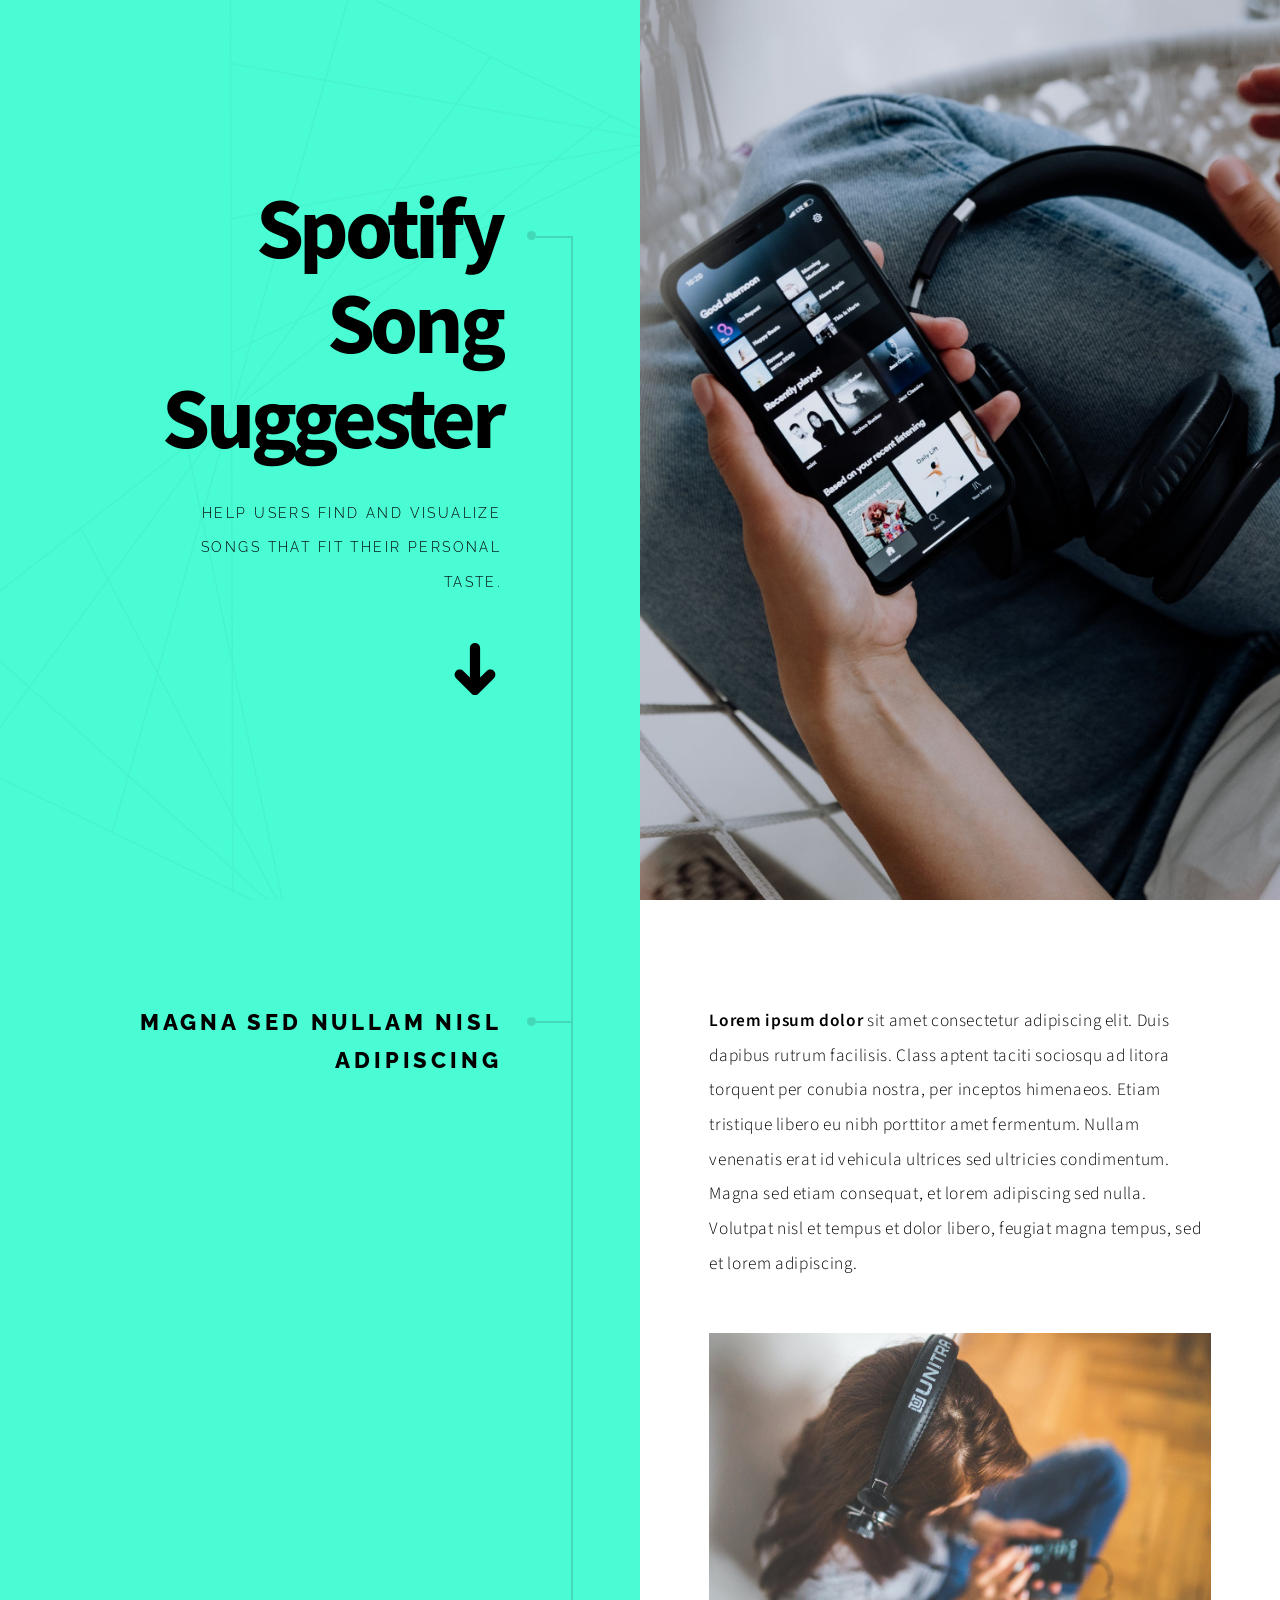
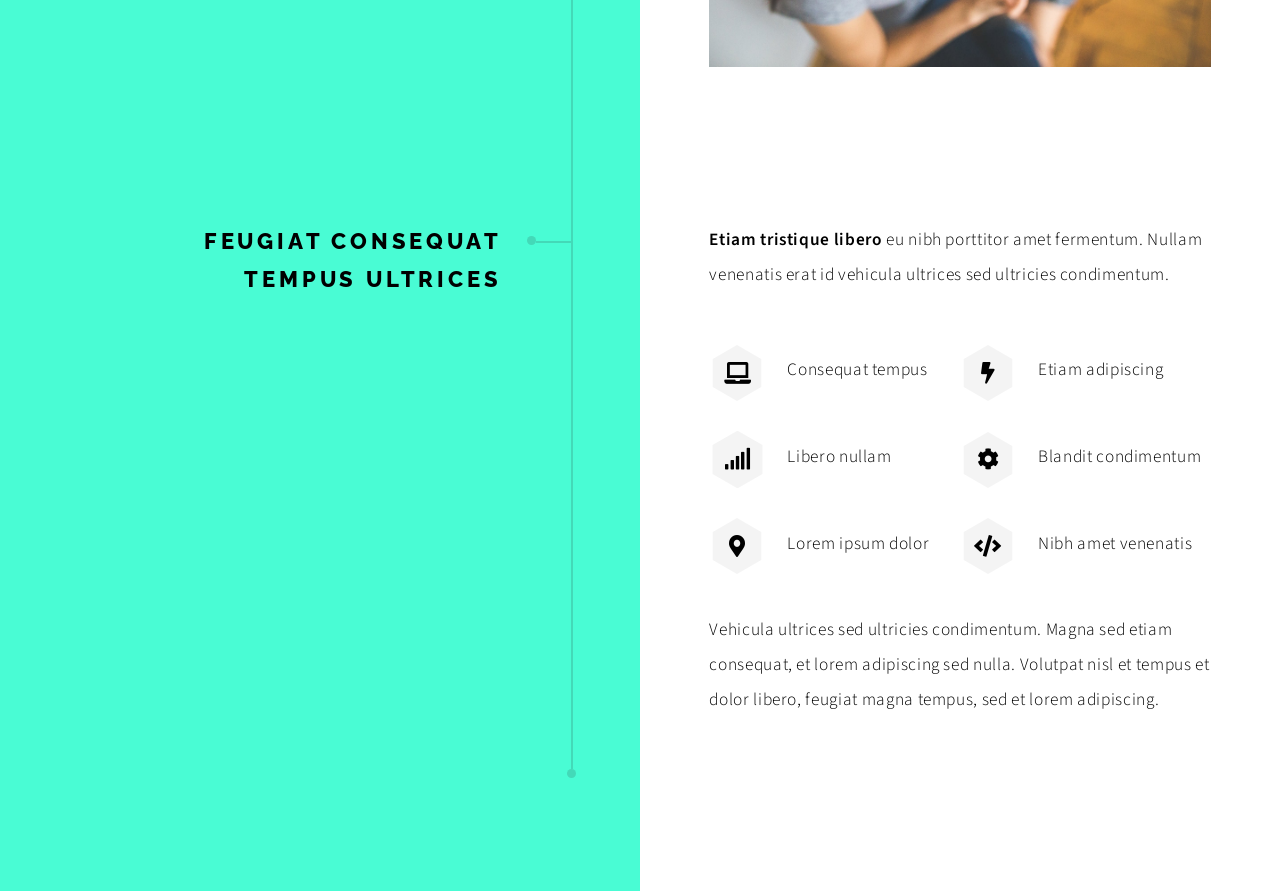
<file: Spotify/index.html>
<!DOCTYPE HTML>
<html>
	<head>
		<title>Paradigm Shift by HTML5 UP</title>
		<meta charset="utf-8" />
		<meta name="viewport" content="width=device-width, initial-scale=1, user-scalable=no" />
		<meta name="description" content="" />
		<meta name="keywords" content="" />
		<link rel="stylesheet" href="assets/css/main.css" />
	</head>
	<body class="is-preload">

		<!-- Wrapper -->
			<div id="wrapper">

				<!-- Intro -->
					<section class="intro">
						<header>
							<h1>Spotify Song Suggester</h1>
							<p>Help users find and visualize songs that fit their personal taste.</p>
							<ul class="actions">
								<li><a href="#first" class="arrow scrolly"><span class="label">Next</span></a></li>
							</ul>
						</header>
						<div class="content">
							<span class="image fill" data-position="center"><img src="images/pic01.jpg" alt="" /></span>
						</div>
					</section>

				<!-- Section -->
					<section id="first">
						<header>
							<h2>Magna sed nullam nisl adipiscing</h2>
						</header>
						<div class="content">
							<p><strong>Lorem ipsum dolor</strong> sit amet consectetur adipiscing elit. Duis dapibus rutrum facilisis. Class aptent taciti sociosqu ad litora torquent per conubia nostra, per inceptos himenaeos. Etiam tristique libero eu nibh porttitor amet fermentum. Nullam venenatis erat id vehicula ultrices sed ultricies condimentum. Magna sed etiam consequat, et lorem adipiscing sed nulla. Volutpat nisl et tempus et dolor libero, feugiat magna tempus, sed et lorem adipiscing.</p>
							<span class="image main"><img src="images/pic02.jpg" alt="" /></span>
						</div>
					</section>

				<!-- Section -->
					<section>
						<header>
							<h2>Feugiat consequat tempus ultrices</h2>
						</header>
						<div class="content">
							<p><strong>Etiam tristique libero</strong> eu nibh porttitor amet fermentum. Nullam venenatis erat id vehicula ultrices sed ultricies condimentum.</p>
							<ul class="feature-icons">
								<li class="icon solid fa-laptop">Consequat tempus</li>
								<li class="icon solid fa-bolt">Etiam adipiscing</li>
								<li class="icon solid fa-signal">Libero nullam</li>
								<li class="icon solid fa-cog">Blandit condimentum</li>
								<li class="icon solid fa-map-marker-alt">Lorem ipsum dolor</li>
								<li class="icon solid fa-code">Nibh amet venenatis</li>
							</ul>
							<p>Vehicula ultrices sed ultricies condimentum. Magna sed etiam consequat, et lorem adipiscing sed nulla. Volutpat nisl et tempus et dolor libero, feugiat magna tempus, sed et lorem adipiscing.</p>
						</div>
					</section>


			</div>

		<!-- Scripts -->
			<script src="assets/js/jquery.min.js"></script>
			<script src="assets/js/jquery.scrolly.min.js"></script>
			<script src="assets/js/browser.min.js"></script>
			<script src="assets/js/breakpoints.min.js"></script>
			<script src="assets/js/util.js"></script>
			<script src="assets/js/main.js"></script>

	</body>
</html>
</file>
<file: Spotify/assets/css/main.css>
@import url(fontawesome-all.min.css);
@import url("https://fonts.googleapis.com/css?family=Source+Sans+Pro:300,600,700,300i,600i,700i|Raleway:600,800");

/*
	Paradigm Shift by HTML5 UP
	html5up.net | @ajlkn
	Free for personal and commercial use under the CCA 3.0 license (html5up.net/license)
*/

html, body, div, span, applet, object,
iframe, h1, h2, h3, h4, h5, h6, p, blockquote,
pre, a, abbr, acronym, address, big, cite,
code, del, dfn, em, img, ins, kbd, q, s, samp,
small, strike, strong, sub, sup, tt, var, b,
u, i, center, dl, dt, dd, ol, ul, li, fieldset,
form, label, legend, table, caption, tbody,
tfoot, thead, tr, th, td, article, aside,
canvas, details, embed, figure, figcaption,
footer, header, hgroup, menu, nav, output, ruby,
section, summary, time, mark, audio, video {
	margin: 0;
	padding: 0;
	border: 0;
	font-size: 100%;
	font: inherit;
	vertical-align: baseline;}

article, aside, details, figcaption, figure,
footer, header, hgroup, menu, nav, section {
	display: block;}

body {
	line-height: 1;
}

ol, ul {
	list-style: none;
}

blockquote, q {
	quotes: none;
}

	blockquote:before, blockquote:after, q:before, q:after {
		content: '';
		content: none;
	}

table {
	border-collapse: collapse;
	border-spacing: 0;
}

body {
	-webkit-text-size-adjust: none;
}

mark {
	background-color: transparent;
	color: inherit;
}

input::-moz-focus-inner {
	border: 0;
	padding: 0;
}

input, select, textarea {
	-moz-appearance: none;
	-webkit-appearance: none;
	-ms-appearance: none;
	appearance: none;
}

/* Basic */

	@-ms-viewport {
		width: device-width;
	}

	body {
		-ms-overflow-style: scrollbar;
	}

	@media screen and (max-width: 480px) {

		html, body {
			min-width: 320px;
		}

	}

	html {
		box-sizing: border-box;
	}

	*, *:before, *:after {
		box-sizing: inherit;
	}

	html {
		overflow-x: hidden;
	}

	body {
		background: #ffffff;
		overflow-x: hidden;
	}

		body.is-preload *, body.is-preload *:before, body.is-preload *:after {
			-moz-animation: none !important;
			-webkit-animation: none !important;
			-ms-animation: none !important;
			animation: none !important;
			-moz-transition: none !important;
			-webkit-transition: none !important;
			-ms-transition: none !important;
			transition: none !important;
		}

/* Typography */

	html {
		font-size: 18pt;
	}

		@media screen and (max-width: 1920px) {

			html {
				font-size: 13pt;
			}

		}

		@media screen and (max-width: 1152px) {

			html {
				font-size: 14pt;
			}

		}

		@media screen and (max-width: 736px) {

			html {
				font-size: 12pt;
			}

		}

		@media screen and (max-width: 480px) {

			html {
				font-size: 11pt;
			}

		}

	body {
		background-color: #ffffff;
		color: #000000;
	}

	body, input, select, textarea {
		color: #000000;
		font-family: "Source Sans Pro", Helvetica, sans-serif;
		font-size: 1rem;
		font-weight: 300;
		letter-spacing: 0.0375em;
		line-height: 2;
	}

	a {
		-moz-transition: border-bottom-color 0.25s ease-in-out;
		-webkit-transition: border-bottom-color 0.25s ease-in-out;
		-ms-transition: border-bottom-color 0.25s ease-in-out;
		transition: border-bottom-color 0.25s ease-in-out;
		text-decoration: none;
		color: #000000;
		border-bottom: dotted 1px;
	}

		a:hover {
			text-decoration: none;
			border-bottom-color: transparent;
		}

	strong, b {
		font-weight: 600;
		color: #000000;
	}

	em, i {
		font-style: italic;
	}

	p {
		margin: 0 0 2rem 0;
	}

	h1, h2, h3, h4, h5, h6 {
		color: #000000;
		font-family: "Raleway", Helvetica, sans-serif;
		font-weight: 600;
		letter-spacing: 0.175em;
		line-height: 1.75;
		margin: 0 0 1.5rem 0;
		text-transform: uppercase;
	}

		h1 a, h2 a, h3 a, h4 a, h5 a, h6 a {
			color: inherit;
			text-decoration: none;
		}

	h1 {
		font-family: "Source Sans Pro", Helvetica, sans-serif;
		font-size: 5rem;
		font-weight: 700;
		letter-spacing: -0.05em;
		line-height: 1.1;
		margin: 0 0 1.5rem 0;
		text-transform: none;
	}

	h2 {
		font-size: 1.25rem;
		font-weight: 800;
		margin: 0 0 2rem 0;
	}

	h3 {
		font-size: 0.875rem;
	}

	h4 {
		font-size: 0.875rem;
	}

	h5 {
		font-size: 0.75rem;
	}

	h6 {
		font-size: 0.625rem;
	}

	@media screen and (max-width: 736px) {

		h1 {
			font-size: 4.5rem;
			line-height: 1.1;
		}

		h2 {
			font-size: 1.25rem;
			line-height: 1.7;
		}

		h3 {
			font-size: 0.9rem;
		}

		h4 {
			font-size: 0.75rem;
		}

		h5 {
			font-size: 0.675rem;
		}

	}

	@media screen and (max-width: 360px) {

		h1 {
			font-size: 3.75rem;
		}

		h2 {
			font-size: 1.125rem;
		}

		h3 {
			font-size: 0.8rem;
		}

		h4 {
			font-size: 0.675rem;
		}

		h5 {
			font-size: 0.675rem;
		}

	}

	sub {
		font-size: 0.8rem;
		position: relative;
		top: 0.5rem;
	}

	sup {
		font-size: 0.8rem;
		position: relative;
		top: -0.5rem;
	}

	blockquote {
		border-left: solid 0.5rem rgba(144, 144, 144, 0.25);
		font-style: italic;
		margin: 0 0 2rem 0;
		padding: 1rem 0 1rem 2rem;
	}

	code {
		background: rgba(144, 144, 144, 0.1);
		border-radius: 0.325rem;
		font-family: "Courier New", monospace;
		font-size: 0.9rem;
		margin: 0 0.25rem;
		padding: 0.25rem 0.65rem;
	}

	pre {
		-webkit-overflow-scrolling: touch;
		font-family: "Courier New", monospace;
		font-size: 0.9rem;
		margin: 0 0 2rem 0;
		width: 100%;
	}

		pre code {
			display: block;
			line-height: 1.75;
			padding: 1rem 1.5rem;
			overflow-x: auto;
		}

	hr {
		border: 0;
		border-bottom: solid 2px rgba(144, 144, 144, 0.25);
		margin: 3rem 0;
	}

		hr.major {
			margin: 5rem 0;
		}

		@media screen and (max-width: 736px) {

			hr.major {
				margin: 3rem 0;
			}

		}

/* Row */

	.row {
		display: flex;
		flex-wrap: wrap;
		box-sizing: border-box;
		align-items: stretch;
	}

		.row > * {
			box-sizing: border-box;
		}

		.row.gtr-uniform > * > :last-child {
			margin-bottom: 0;
		}

		.row.aln-left {
			justify-content: flex-start;
		}

		.row.aln-center {
			justify-content: center;
		}

		.row.aln-right {
			justify-content: flex-end;
		}

		.row.aln-top {
			align-items: flex-start;
		}

		.row.aln-middle {
			align-items: center;
		}

		.row.aln-bottom {
			align-items: flex-end;
		}

		.row > .imp {
			order: -1;
		}

		.row > .col-1 {
			width: 8.33333%;
		}

		.row > .off-1 {
			margin-left: 8.33333%;
		}

		.row > .col-2 {
			width: 16.66667%;
		}

		.row > .off-2 {
			margin-left: 16.66667%;
		}

		.row > .col-3 {
			width: 25%;
		}

		.row > .off-3 {
			margin-left: 25%;
		}

		.row > .col-4 {
			width: 33.33333%;
		}

		.row > .off-4 {
			margin-left: 33.33333%;
		}

		.row > .col-5 {
			width: 41.66667%;
		}

		.row > .off-5 {
			margin-left: 41.66667%;
		}

		.row > .col-6 {
			width: 50%;
		}

		.row > .off-6 {
			margin-left: 50%;
		}

		.row > .col-7 {
			width: 58.33333%;
		}

		.row > .off-7 {
			margin-left: 58.33333%;
		}

		.row > .col-8 {
			width: 66.66667%;
		}

		.row > .off-8 {
			margin-left: 66.66667%;
		}

		.row > .col-9 {
			width: 75%;
		}

		.row > .off-9 {
			margin-left: 75%;
		}

		.row > .col-10 {
			width: 83.33333%;
		}

		.row > .off-10 {
			margin-left: 83.33333%;
		}

		.row > .col-11 {
			width: 91.66667%;
		}

		.row > .off-11 {
			margin-left: 91.66667%;
		}

		.row > .col-12 {
			width: 100%;
		}

		.row > .off-12 {
			margin-left: 100%;
		}

		.row.gtr-0 {
			margin-top: 0;
			margin-left: 0rem;
		}

			.row.gtr-0 > * {
				padding: 0 0 0 0rem;
			}

			.row.gtr-0.gtr-uniform {
				margin-top: 0rem;
			}

				.row.gtr-0.gtr-uniform > * {
					padding-top: 0rem;
				}

		.row.gtr-25 {
			margin-top: 0;
			margin-left: -0.5rem;
		}

			.row.gtr-25 > * {
				padding: 0 0 0 0.5rem;
			}

			.row.gtr-25.gtr-uniform {
				margin-top: -0.5rem;
			}

				.row.gtr-25.gtr-uniform > * {
					padding-top: 0.5rem;
				}

		.row.gtr-50 {
			margin-top: 0;
			margin-left: -1rem;
		}

			.row.gtr-50 > * {
				padding: 0 0 0 1rem;
			}

			.row.gtr-50.gtr-uniform {
				margin-top: -1rem;
			}

				.row.gtr-50.gtr-uniform > * {
					padding-top: 1rem;
				}

		.row {
			margin-top: 0;
			margin-left: -2rem;
		}

			.row > * {
				padding: 0 0 0 2rem;
			}

			.row.gtr-uniform {
				margin-top: -2rem;
			}

				.row.gtr-uniform > * {
					padding-top: 2rem;
				}

		.row.gtr-150 {
			margin-top: 0;
			margin-left: -3rem;
		}

			.row.gtr-150 > * {
				padding: 0 0 0 3rem;
			}

			.row.gtr-150.gtr-uniform {
				margin-top: -3rem;
			}

				.row.gtr-150.gtr-uniform > * {
					padding-top: 3rem;
				}

		.row.gtr-200 {
			margin-top: 0;
			margin-left: -4rem;
		}

			.row.gtr-200 > * {
				padding: 0 0 0 4rem;
			}

			.row.gtr-200.gtr-uniform {
				margin-top: -4rem;
			}

				.row.gtr-200.gtr-uniform > * {
					padding-top: 4rem;
				}

		@media screen and (max-width: 1920px) {

			.row {
				display: flex;
				flex-wrap: wrap;
				box-sizing: border-box;
				align-items: stretch;
			}

				.row > * {
					box-sizing: border-box;
				}

				.row.gtr-uniform > * > :last-child {
					margin-bottom: 0;
				}

				.row.aln-left {
					justify-content: flex-start;
				}

				.row.aln-center {
					justify-content: center;
				}

				.row.aln-right {
					justify-content: flex-end;
				}

				.row.aln-top {
					align-items: flex-start;
				}

				.row.aln-middle {
					align-items: center;
				}

				.row.aln-bottom {
					align-items: flex-end;
				}

				.row > .imp-xlarge {
					order: -1;
				}

				.row > .col-1-xlarge {
					width: 8.33333%;
				}

				.row > .off-1-xlarge {
					margin-left: 8.33333%;
				}

				.row > .col-2-xlarge {
					width: 16.66667%;
				}

				.row > .off-2-xlarge {
					margin-left: 16.66667%;
				}

				.row > .col-3-xlarge {
					width: 25%;
				}

				.row > .off-3-xlarge {
					margin-left: 25%;
				}

				.row > .col-4-xlarge {
					width: 33.33333%;
				}

				.row > .off-4-xlarge {
					margin-left: 33.33333%;
				}

				.row > .col-5-xlarge {
					width: 41.66667%;
				}

				.row > .off-5-xlarge {
					margin-left: 41.66667%;
				}

				.row > .col-6-xlarge {
					width: 50%;
				}

				.row > .off-6-xlarge {
					margin-left: 50%;
				}

				.row > .col-7-xlarge {
					width: 58.33333%;
				}

				.row > .off-7-xlarge {
					margin-left: 58.33333%;
				}

				.row > .col-8-xlarge {
					width: 66.66667%;
				}

				.row > .off-8-xlarge {
					margin-left: 66.66667%;
				}

				.row > .col-9-xlarge {
					width: 75%;
				}

				.row > .off-9-xlarge {
					margin-left: 75%;
				}

				.row > .col-10-xlarge {
					width: 83.33333%;
				}

				.row > .off-10-xlarge {
					margin-left: 83.33333%;
				}

				.row > .col-11-xlarge {
					width: 91.66667%;
				}

				.row > .off-11-xlarge {
					margin-left: 91.66667%;
				}

				.row > .col-12-xlarge {
					width: 100%;
				}

				.row > .off-12-xlarge {
					margin-left: 100%;
				}

				.row.gtr-0 {
					margin-top: 0;
					margin-left: 0rem;
				}

					.row.gtr-0 > * {
						padding: 0 0 0 0rem;
					}

					.row.gtr-0.gtr-uniform {
						margin-top: 0rem;
					}

						.row.gtr-0.gtr-uniform > * {
							padding-top: 0rem;
						}

				.row.gtr-25 {
					margin-top: 0;
					margin-left: -0.5rem;
				}

					.row.gtr-25 > * {
						padding: 0 0 0 0.5rem;
					}

					.row.gtr-25.gtr-uniform {
						margin-top: -0.5rem;
					}

						.row.gtr-25.gtr-uniform > * {
							padding-top: 0.5rem;
						}

				.row.gtr-50 {
					margin-top: 0;
					margin-left: -1rem;
				}

					.row.gtr-50 > * {
						padding: 0 0 0 1rem;
					}

					.row.gtr-50.gtr-uniform {
						margin-top: -1rem;
					}

						.row.gtr-50.gtr-uniform > * {
							padding-top: 1rem;
						}

				.row {
					margin-top: 0;
					margin-left: -2rem;
				}

					.row > * {
						padding: 0 0 0 2rem;
					}

					.row.gtr-uniform {
						margin-top: -2rem;
					}

						.row.gtr-uniform > * {
							padding-top: 2rem;
						}

				.row.gtr-150 {
					margin-top: 0;
					margin-left: -3rem;
				}

					.row.gtr-150 > * {
						padding: 0 0 0 3rem;
					}

					.row.gtr-150.gtr-uniform {
						margin-top: -3rem;
					}

						.row.gtr-150.gtr-uniform > * {
							padding-top: 3rem;
						}

				.row.gtr-200 {
					margin-top: 0;
					margin-left: -4rem;
				}

					.row.gtr-200 > * {
						padding: 0 0 0 4rem;
					}

					.row.gtr-200.gtr-uniform {
						margin-top: -4rem;
					}

						.row.gtr-200.gtr-uniform > * {
							padding-top: 4rem;
						}

		}

		@media screen and (max-width: 1280px) {

			.row {
				display: flex;
				flex-wrap: wrap;
				box-sizing: border-box;
				align-items: stretch;
			}

				.row > * {
					box-sizing: border-box;
				}

				.row.gtr-uniform > * > :last-child {
					margin-bottom: 0;
				}

				.row.aln-left {
					justify-content: flex-start;
				}

				.row.aln-center {
					justify-content: center;
				}

				.row.aln-right {
					justify-content: flex-end;
				}

				.row.aln-top {
					align-items: flex-start;
				}

				.row.aln-middle {
					align-items: center;
				}

				.row.aln-bottom {
					align-items: flex-end;
				}

				.row > .imp-large {
					order: -1;
				}

				.row > .col-1-large {
					width: 8.33333%;
				}

				.row > .off-1-large {
					margin-left: 8.33333%;
				}

				.row > .col-2-large {
					width: 16.66667%;
				}

				.row > .off-2-large {
					margin-left: 16.66667%;
				}

				.row > .col-3-large {
					width: 25%;
				}

				.row > .off-3-large {
					margin-left: 25%;
				}

				.row > .col-4-large {
					width: 33.33333%;
				}

				.row > .off-4-large {
					margin-left: 33.33333%;
				}

				.row > .col-5-large {
					width: 41.66667%;
				}

				.row > .off-5-large {
					margin-left: 41.66667%;
				}

				.row > .col-6-large {
					width: 50%;
				}

				.row > .off-6-large {
					margin-left: 50%;
				}

				.row > .col-7-large {
					width: 58.33333%;
				}

				.row > .off-7-large {
					margin-left: 58.33333%;
				}

				.row > .col-8-large {
					width: 66.66667%;
				}

				.row > .off-8-large {
					margin-left: 66.66667%;
				}

				.row > .col-9-large {
					width: 75%;
				}

				.row > .off-9-large {
					margin-left: 75%;
				}

				.row > .col-10-large {
					width: 83.33333%;
				}

				.row > .off-10-large {
					margin-left: 83.33333%;
				}

				.row > .col-11-large {
					width: 91.66667%;
				}

				.row > .off-11-large {
					margin-left: 91.66667%;
				}

				.row > .col-12-large {
					width: 100%;
				}

				.row > .off-12-large {
					margin-left: 100%;
				}

				.row.gtr-0 {
					margin-top: 0;
					margin-left: 0rem;
				}

					.row.gtr-0 > * {
						padding: 0 0 0 0rem;
					}

					.row.gtr-0.gtr-uniform {
						margin-top: 0rem;
					}

						.row.gtr-0.gtr-uniform > * {
							padding-top: 0rem;
						}

				.row.gtr-25 {
					margin-top: 0;
					margin-left: -0.375rem;
				}

					.row.gtr-25 > * {
						padding: 0 0 0 0.375rem;
					}

					.row.gtr-25.gtr-uniform {
						margin-top: -0.375rem;
					}

						.row.gtr-25.gtr-uniform > * {
							padding-top: 0.375rem;
						}

				.row.gtr-50 {
					margin-top: 0;
					margin-left: -0.75rem;
				}

					.row.gtr-50 > * {
						padding: 0 0 0 0.75rem;
					}

					.row.gtr-50.gtr-uniform {
						margin-top: -0.75rem;
					}

						.row.gtr-50.gtr-uniform > * {
							padding-top: 0.75rem;
						}

				.row {
					margin-top: 0;
					margin-left: -1.5rem;
				}

					.row > * {
						padding: 0 0 0 1.5rem;
					}

					.row.gtr-uniform {
						margin-top: -1.5rem;
					}

						.row.gtr-uniform > * {
							padding-top: 1.5rem;
						}

				.row.gtr-150 {
					margin-top: 0;
					margin-left: -2.25rem;
				}

					.row.gtr-150 > * {
						padding: 0 0 0 2.25rem;
					}

					.row.gtr-150.gtr-uniform {
						margin-top: -2.25rem;
					}

						.row.gtr-150.gtr-uniform > * {
							padding-top: 2.25rem;
						}

				.row.gtr-200 {
					margin-top: 0;
					margin-left: -3rem;
				}

					.row.gtr-200 > * {
						padding: 0 0 0 3rem;
					}

					.row.gtr-200.gtr-uniform {
						margin-top: -3rem;
					}

						.row.gtr-200.gtr-uniform > * {
							padding-top: 3rem;
						}

		}

		@media screen and (max-width: 1152px) {

			.row {
				display: flex;
				flex-wrap: wrap;
				box-sizing: border-box;
				align-items: stretch;
			}

				.row > * {
					box-sizing: border-box;
				}

				.row.gtr-uniform > * > :last-child {
					margin-bottom: 0;
				}

				.row.aln-left {
					justify-content: flex-start;
				}

				.row.aln-center {
					justify-content: center;
				}

				.row.aln-right {
					justify-content: flex-end;
				}

				.row.aln-top {
					align-items: flex-start;
				}

				.row.aln-middle {
					align-items: center;
				}

				.row.aln-bottom {
					align-items: flex-end;
				}

				.row > .imp-medium {
					order: -1;
				}

				.row > .col-1-medium {
					width: 8.33333%;
				}

				.row > .off-1-medium {
					margin-left: 8.33333%;
				}

				.row > .col-2-medium {
					width: 16.66667%;
				}

				.row > .off-2-medium {
					margin-left: 16.66667%;
				}

				.row > .col-3-medium {
					width: 25%;
				}

				.row > .off-3-medium {
					margin-left: 25%;
				}

				.row > .col-4-medium {
					width: 33.33333%;
				}

				.row > .off-4-medium {
					margin-left: 33.33333%;
				}

				.row > .col-5-medium {
					width: 41.66667%;
				}

				.row > .off-5-medium {
					margin-left: 41.66667%;
				}

				.row > .col-6-medium {
					width: 50%;
				}

				.row > .off-6-medium {
					margin-left: 50%;
				}

				.row > .col-7-medium {
					width: 58.33333%;
				}

				.row > .off-7-medium {
					margin-left: 58.33333%;
				}

				.row > .col-8-medium {
					width: 66.66667%;
				}

				.row > .off-8-medium {
					margin-left: 66.66667%;
				}

				.row > .col-9-medium {
					width: 75%;
				}

				.row > .off-9-medium {
					margin-left: 75%;
				}

				.row > .col-10-medium {
					width: 83.33333%;
				}

				.row > .off-10-medium {
					margin-left: 83.33333%;
				}

				.row > .col-11-medium {
					width: 91.66667%;
				}

				.row > .off-11-medium {
					margin-left: 91.66667%;
				}

				.row > .col-12-medium {
					width: 100%;
				}

				.row > .off-12-medium {
					margin-left: 100%;
				}

				.row.gtr-0 {
					margin-top: 0;
					margin-left: 0rem;
				}

					.row.gtr-0 > * {
						padding: 0 0 0 0rem;
					}

					.row.gtr-0.gtr-uniform {
						margin-top: 0rem;
					}

						.row.gtr-0.gtr-uniform > * {
							padding-top: 0rem;
						}

				.row.gtr-25 {
					margin-top: 0;
					margin-left: -0.375rem;
				}

					.row.gtr-25 > * {
						padding: 0 0 0 0.375rem;
					}

					.row.gtr-25.gtr-uniform {
						margin-top: -0.375rem;
					}

						.row.gtr-25.gtr-uniform > * {
							padding-top: 0.375rem;
						}

				.row.gtr-50 {
					margin-top: 0;
					margin-left: -0.75rem;
				}

					.row.gtr-50 > * {
						padding: 0 0 0 0.75rem;
					}

					.row.gtr-50.gtr-uniform {
						margin-top: -0.75rem;
					}

						.row.gtr-50.gtr-uniform > * {
							padding-top: 0.75rem;
						}

				.row {
					margin-top: 0;
					margin-left: -1.5rem;
				}

					.row > * {
						padding: 0 0 0 1.5rem;
					}

					.row.gtr-uniform {
						margin-top: -1.5rem;
					}

						.row.gtr-uniform > * {
							padding-top: 1.5rem;
						}

				.row.gtr-150 {
					margin-top: 0;
					margin-left: -2.25rem;
				}

					.row.gtr-150 > * {
						padding: 0 0 0 2.25rem;
					}

					.row.gtr-150.gtr-uniform {
						margin-top: -2.25rem;
					}

						.row.gtr-150.gtr-uniform > * {
							padding-top: 2.25rem;
						}

				.row.gtr-200 {
					margin-top: 0;
					margin-left: -3rem;
				}

					.row.gtr-200 > * {
						padding: 0 0 0 3rem;
					}

					.row.gtr-200.gtr-uniform {
						margin-top: -3rem;
					}

						.row.gtr-200.gtr-uniform > * {
							padding-top: 3rem;
						}

		}

		@media screen and (max-width: 736px) {

			.row {
				display: flex;
				flex-wrap: wrap;
				box-sizing: border-box;
				align-items: stretch;
			}

				.row > * {
					box-sizing: border-box;
				}

				.row.gtr-uniform > * > :last-child {
					margin-bottom: 0;
				}

				.row.aln-left {
					justify-content: flex-start;
				}

				.row.aln-center {
					justify-content: center;
				}

				.row.aln-right {
					justify-content: flex-end;
				}

				.row.aln-top {
					align-items: flex-start;
				}

				.row.aln-middle {
					align-items: center;
				}

				.row.aln-bottom {
					align-items: flex-end;
				}

				.row > .imp-small {
					order: -1;
				}

				.row > .col-1-small {
					width: 8.33333%;
				}

				.row > .off-1-small {
					margin-left: 8.33333%;
				}

				.row > .col-2-small {
					width: 16.66667%;
				}

				.row > .off-2-small {
					margin-left: 16.66667%;
				}

				.row > .col-3-small {
					width: 25%;
				}

				.row > .off-3-small {
					margin-left: 25%;
				}

				.row > .col-4-small {
					width: 33.33333%;
				}

				.row > .off-4-small {
					margin-left: 33.33333%;
				}

				.row > .col-5-small {
					width: 41.66667%;
				}

				.row > .off-5-small {
					margin-left: 41.66667%;
				}

				.row > .col-6-small {
					width: 50%;
				}

				.row > .off-6-small {
					margin-left: 50%;
				}

				.row > .col-7-small {
					width: 58.33333%;
				}

				.row > .off-7-small {
					margin-left: 58.33333%;
				}

				.row > .col-8-small {
					width: 66.66667%;
				}

				.row > .off-8-small {
					margin-left: 66.66667%;
				}

				.row > .col-9-small {
					width: 75%;
				}

				.row > .off-9-small {
					margin-left: 75%;
				}

				.row > .col-10-small {
					width: 83.33333%;
				}

				.row > .off-10-small {
					margin-left: 83.33333%;
				}

				.row > .col-11-small {
					width: 91.66667%;
				}

				.row > .off-11-small {
					margin-left: 91.66667%;
				}

				.row > .col-12-small {
					width: 100%;
				}

				.row > .off-12-small {
					margin-left: 100%;
				}

				.row.gtr-0 {
					margin-top: 0;
					margin-left: 0rem;
				}

					.row.gtr-0 > * {
						padding: 0 0 0 0rem;
					}

					.row.gtr-0.gtr-uniform {
						margin-top: 0rem;
					}

						.row.gtr-0.gtr-uniform > * {
							padding-top: 0rem;
						}

				.row.gtr-25 {
					margin-top: 0;
					margin-left: -0.3125rem;
				}

					.row.gtr-25 > * {
						padding: 0 0 0 0.3125rem;
					}

					.row.gtr-25.gtr-uniform {
						margin-top: -0.3125rem;
					}

						.row.gtr-25.gtr-uniform > * {
							padding-top: 0.3125rem;
						}

				.row.gtr-50 {
					margin-top: 0;
					margin-left: -0.625rem;
				}

					.row.gtr-50 > * {
						padding: 0 0 0 0.625rem;
					}

					.row.gtr-50.gtr-uniform {
						margin-top: -0.625rem;
					}

						.row.gtr-50.gtr-uniform > * {
							padding-top: 0.625rem;
						}

				.row {
					margin-top: 0;
					margin-left: -1.25rem;
				}

					.row > * {
						padding: 0 0 0 1.25rem;
					}

					.row.gtr-uniform {
						margin-top: -1.25rem;
					}

						.row.gtr-uniform > * {
							padding-top: 1.25rem;
						}

				.row.gtr-150 {
					margin-top: 0;
					margin-left: -1.875rem;
				}

					.row.gtr-150 > * {
						padding: 0 0 0 1.875rem;
					}

					.row.gtr-150.gtr-uniform {
						margin-top: -1.875rem;
					}

						.row.gtr-150.gtr-uniform > * {
							padding-top: 1.875rem;
						}

				.row.gtr-200 {
					margin-top: 0;
					margin-left: -2.5rem;
				}

					.row.gtr-200 > * {
						padding: 0 0 0 2.5rem;
					}

					.row.gtr-200.gtr-uniform {
						margin-top: -2.5rem;
					}

						.row.gtr-200.gtr-uniform > * {
							padding-top: 2.5rem;
						}

		}

		@media screen and (max-width: 480px) {

			.row {
				display: flex;
				flex-wrap: wrap;
				box-sizing: border-box;
				align-items: stretch;
			}

				.row > * {
					box-sizing: border-box;
				}

				.row.gtr-uniform > * > :last-child {
					margin-bottom: 0;
				}

				.row.aln-left {
					justify-content: flex-start;
				}

				.row.aln-center {
					justify-content: center;
				}

				.row.aln-right {
					justify-content: flex-end;
				}

				.row.aln-top {
					align-items: flex-start;
				}

				.row.aln-middle {
					align-items: center;
				}

				.row.aln-bottom {
					align-items: flex-end;
				}

				.row > .imp-xsmall {
					order: -1;
				}

				.row > .col-1-xsmall {
					width: 8.33333%;
				}

				.row > .off-1-xsmall {
					margin-left: 8.33333%;
				}

				.row > .col-2-xsmall {
					width: 16.66667%;
				}

				.row > .off-2-xsmall {
					margin-left: 16.66667%;
				}

				.row > .col-3-xsmall {
					width: 25%;
				}

				.row > .off-3-xsmall {
					margin-left: 25%;
				}

				.row > .col-4-xsmall {
					width: 33.33333%;
				}

				.row > .off-4-xsmall {
					margin-left: 33.33333%;
				}

				.row > .col-5-xsmall {
					width: 41.66667%;
				}

				.row > .off-5-xsmall {
					margin-left: 41.66667%;
				}

				.row > .col-6-xsmall {
					width: 50%;
				}

				.row > .off-6-xsmall {
					margin-left: 50%;
				}

				.row > .col-7-xsmall {
					width: 58.33333%;
				}

				.row > .off-7-xsmall {
					margin-left: 58.33333%;
				}

				.row > .col-8-xsmall {
					width: 66.66667%;
				}

				.row > .off-8-xsmall {
					margin-left: 66.66667%;
				}

				.row > .col-9-xsmall {
					width: 75%;
				}

				.row > .off-9-xsmall {
					margin-left: 75%;
				}

				.row > .col-10-xsmall {
					width: 83.33333%;
				}

				.row > .off-10-xsmall {
					margin-left: 83.33333%;
				}

				.row > .col-11-xsmall {
					width: 91.66667%;
				}

				.row > .off-11-xsmall {
					margin-left: 91.66667%;
				}

				.row > .col-12-xsmall {
					width: 100%;
				}

				.row > .off-12-xsmall {
					margin-left: 100%;
				}

				.row.gtr-0 {
					margin-top: 0;
					margin-left: 0rem;
				}

					.row.gtr-0 > * {
						padding: 0 0 0 0rem;
					}

					.row.gtr-0.gtr-uniform {
						margin-top: 0rem;
					}

						.row.gtr-0.gtr-uniform > * {
							padding-top: 0rem;
						}

				.row.gtr-25 {
					margin-top: 0;
					margin-left: -0.3125rem;
				}

					.row.gtr-25 > * {
						padding: 0 0 0 0.3125rem;
					}

					.row.gtr-25.gtr-uniform {
						margin-top: -0.3125rem;
					}

						.row.gtr-25.gtr-uniform > * {
							padding-top: 0.3125rem;
						}

				.row.gtr-50 {
					margin-top: 0;
					margin-left: -0.625rem;
				}

					.row.gtr-50 > * {
						padding: 0 0 0 0.625rem;
					}

					.row.gtr-50.gtr-uniform {
						margin-top: -0.625rem;
					}

						.row.gtr-50.gtr-uniform > * {
							padding-top: 0.625rem;
						}

				.row {
					margin-top: 0;
					margin-left: -1.25rem;
				}

					.row > * {
						padding: 0 0 0 1.25rem;
					}

					.row.gtr-uniform {
						margin-top: -1.25rem;
					}

						.row.gtr-uniform > * {
							padding-top: 1.25rem;
						}

				.row.gtr-150 {
					margin-top: 0;
					margin-left: -1.875rem;
				}

					.row.gtr-150 > * {
						padding: 0 0 0 1.875rem;
					}

					.row.gtr-150.gtr-uniform {
						margin-top: -1.875rem;
					}

						.row.gtr-150.gtr-uniform > * {
							padding-top: 1.875rem;
						}

				.row.gtr-200 {
					margin-top: 0;
					margin-left: -2.5rem;
				}

					.row.gtr-200 > * {
						padding: 0 0 0 2.5rem;
					}

					.row.gtr-200.gtr-uniform {
						margin-top: -2.5rem;
					}

						.row.gtr-200.gtr-uniform > * {
							padding-top: 2.5rem;
						}

		}

/* Box */

	.box {
		border: solid 2px rgba(144, 144, 144, 0.25);
		border-radius: 0.325rem;
		margin-bottom: 2rem;
		padding: 1.5rem;
	}

		.box > :last-child {
			margin-bottom: 0;
		}

		.box.alt {
			border: 0;
			border-radius: 0;
			padding: 0;
		}

/* Button */

	input[type="submit"],
	input[type="reset"],
	input[type="button"],
	button,
	.button {
		-moz-appearance: none;
		-webkit-appearance: none;
		-ms-appearance: none;
		appearance: none;
		-moz-transition: background-color 0.25s ease-in-out, box-shadow 0.25s ease-in-out, color 0.25s ease-in-out;
		-webkit-transition: background-color 0.25s ease-in-out, box-shadow 0.25s ease-in-out, color 0.25s ease-in-out;
		-ms-transition: background-color 0.25s ease-in-out, box-shadow 0.25s ease-in-out, color 0.25s ease-in-out;
		transition: background-color 0.25s ease-in-out, box-shadow 0.25s ease-in-out, color 0.25s ease-in-out;
		background-color: transparent;
		border-radius: 0.325rem;
		border: 0;
		box-shadow: inset 0 0 0 2px rgba(144, 144, 144, 0.25);
		color: #000000 !important;
		cursor: pointer;
		display: inline-block;
		font-family: "Raleway", Helvetica, sans-serif;
		font-size: 0.6rem;
		font-weight: 600;
		height: 3rem;
		letter-spacing: 0.175em;
		line-height: 3rem;
		padding: 0 2rem;
		text-align: center;
		text-decoration: none;
		text-transform: uppercase;
		white-space: nowrap;
	}

		input[type="submit"]:hover,
		input[type="reset"]:hover,
		input[type="button"]:hover,
		button:hover,
		.button:hover {
			box-shadow: inset 0 0 0 2px #2ee4bb;
			color: #2ee4bb !important;
		}

		input[type="submit"]:active,
		input[type="reset"]:active,
		input[type="button"]:active,
		button:active,
		.button:active {
			background-color: rgba(73, 252, 212, 0.25);
			box-shadow: inset 0 0 0 2px #2ee4bb;
			color: #2ee4bb !important;
		}

		input[type="submit"].small,
		input[type="reset"].small,
		input[type="button"].small,
		button.small,
		.button.small {
			font-size: 0.5rem;
			height: 2.25rem;
			line-height: 2.25rem;
			padding: 0 1.25rem;
		}

		input[type="submit"].large,
		input[type="reset"].large,
		input[type="button"].large,
		button.large,
		.button.large {
			font-size: 0.7rem;
			height: 3.2625rem;
			line-height: 3.2625rem;
			padding: 0 3.25rem;
		}

		input[type="submit"].wide,
		input[type="reset"].wide,
		input[type="button"].wide,
		button.wide,
		.button.wide {
			min-width: 13rem;
		}

		input[type="submit"].icon:before,
		input[type="reset"].icon:before,
		input[type="button"].icon:before,
		button.icon:before,
		.button.icon:before {
			margin-right: 0.5rem;
		}

		input[type="submit"].fit,
		input[type="reset"].fit,
		input[type="button"].fit,
		button.fit,
		.button.fit {
			width: 100%;
		}

		input[type="submit"].disabled, input[type="submit"]:disabled,
		input[type="reset"].disabled,
		input[type="reset"]:disabled,
		input[type="button"].disabled,
		input[type="button"]:disabled,
		button.disabled,
		button:disabled,
		.button.disabled,
		.button:disabled {
			pointer-events: none;
			opacity: 0.25;
		}

		input[type="submit"].primary,
		input[type="reset"].primary,
		input[type="button"].primary,
		button.primary,
		.button.primary {
			background-color: #49fcd4;
			box-shadow: none;
			color: #000000 !important;
		}

			input[type="submit"].primary:hover,
			input[type="reset"].primary:hover,
			input[type="button"].primary:hover,
			button.primary:hover,
			.button.primary:hover {
				background-color: #93ffe7;
			}

			input[type="submit"].primary:active,
			input[type="reset"].primary:active,
			input[type="button"].primary:active,
			button.primary:active,
			.button.primary:active {
				background-color: #44f2cb;
			}

		@media screen and (max-width: 736px) {

			input[type="submit"],
			input[type="reset"],
			input[type="button"],
			button,
			.button {
				font-size: 0.7rem;
				height: 3.3rem;
				line-height: 3.3rem;
			}

				input[type="submit"].large,
				input[type="reset"].large,
				input[type="button"].large,
				button.large,
				.button.large {
					font-size: 0.8rem;
					height: 3.75rem;
					line-height: 3.75rem;
				}

				input[type="submit"].small,
				input[type="reset"].small,
				input[type="button"].small,
				button.small,
				.button.small {
					font-size: 0.6rem;
					height: 3rem;
					line-height: 3rem;
				}

		}

/* Form */

	form {
		margin: 0 0 2rem 0;
	}

		form > :last-child {
			margin-bottom: 0;
		}

		form > .fields {
			display: -moz-flex;
			display: -webkit-flex;
			display: -ms-flex;
			display: flex;
			-moz-flex-wrap: wrap;
			-webkit-flex-wrap: wrap;
			-ms-flex-wrap: wrap;
			flex-wrap: wrap;
			margin: -2rem 0 2rem -2rem;
			width: calc(100% + 4rem);
		}

			form > .fields > .field {
				-moz-flex-grow: 0;
				-webkit-flex-grow: 0;
				-ms-flex-grow: 0;
				flex-grow: 0;
				-moz-flex-shrink: 0;
				-webkit-flex-shrink: 0;
				-ms-flex-shrink: 0;
				flex-shrink: 0;
				padding: 2rem 0 0 2rem;
				width: calc(100% - 2rem);
			}

				form > .fields > .field > :last-child {
					margin-bottom: 0;
				}

				form > .fields > .field.half {
					width: calc(50% - 1rem);
				}

				form > .fields > .field.third {
					width: calc(100%/3 - 0.66667rem);
				}

				form > .fields > .field.quarter {
					width: calc(25% - 0.5rem);
				}

		@media screen and (max-width: 480px) {

			form > .fields {
				margin: -1.5rem 0 2rem -1.5rem;
				width: calc(100% + 3rem);
			}

				form > .fields > .field {
					padding: 1.5rem 0 0 1.5rem;
					width: calc(100% - 1.5rem);
				}

					form > .fields > .field.half {
						width: calc(100% - 1.5rem);
					}

					form > .fields > .field.third {
						width: calc(100% - 1.5rem);
					}

					form > .fields > .field.quarter {
						width: calc(100% - 1.5rem);
					}

		}

	input[type="text"],
	input[type="password"],
	input[type="email"],
	input[type="tel"],
	input[type="search"],
	input[type="url"],
	select,
	textarea {
		-moz-appearance: none;
		-webkit-appearance: none;
		-ms-appearance: none;
		appearance: none;
		border-radius: 0.325rem;
		border: solid 2px rgba(144, 144, 144, 0.25);
		color: inherit;
		display: block;
		outline: 0;
		padding: 0 1rem;
		text-decoration: none;
		width: 100%;
	}

		input[type="text"]:invalid,
		input[type="password"]:invalid,
		input[type="email"]:invalid,
		input[type="tel"]:invalid,
		input[type="search"]:invalid,
		input[type="url"]:invalid,
		select:invalid,
		textarea:invalid {
			box-shadow: none;
		}

		input[type="text"]:focus,
		input[type="password"]:focus,
		input[type="email"]:focus,
		input[type="tel"]:focus,
		input[type="search"]:focus,
		input[type="url"]:focus,
		select:focus,
		textarea:focus {
			border-color: #2ee4bb;
		}

	label {
		color: #000000;
		display: block;
		font-family: "Raleway", Helvetica, sans-serif;
		font-size: 0.75rem;
		font-weight: 600;
		letter-spacing: 0.175em;
		line-height: 1.75;
		margin: 0 0 1rem 0;
		text-transform: uppercase;
	}

	input[type="text"],
	input[type="password"],
	input[type="email"],
	input[type="tel"],
	input[type="search"],
	input[type="url"] {
		height: 3rem;
	}

	select {
		background-image: url("data:image/svg+xml;charset=utf8,%3Csvg xmlns='http://www.w3.org/2000/svg' width='40' height='40' preserveAspectRatio='none' viewBox='0 0 40 40'%3E%3Cpath d='M9.4,12.3l10.4,10.4l10.4-10.4c0.2-0.2,0.5-0.4,0.9-0.4c0.3,0,0.6,0.1,0.9,0.4l3.3,3.3c0.2,0.2,0.4,0.5,0.4,0.9 c0,0.4-0.1,0.6-0.4,0.9L20.7,31.9c-0.2,0.2-0.5,0.4-0.9,0.4c-0.3,0-0.6-0.1-0.9-0.4L4.3,17.3c-0.2-0.2-0.4-0.5-0.4-0.9 c0-0.4,0.1-0.6,0.4-0.9l3.3-3.3c0.2-0.2,0.5-0.4,0.9-0.4S9.1,12.1,9.4,12.3z' fill='rgba(144, 144, 144, 0.25)' /%3E%3C/svg%3E");
		background-position: calc(100% - 1rem) center;
		background-repeat: no-repeat;
		background-size: 1.25rem;
		height: 3rem;
		padding-right: 3rem;
		text-overflow: ellipsis;
	}

		select option {
			background-color: #ffffff;
			color: #000000;
		}

		select:focus::-ms-value {
			background-color: transparent;
		}

		select::-ms-expand {
			display: none;
		}

	textarea {
		padding: 0.75rem 1rem;
	}

	input[type="checkbox"],
	input[type="radio"] {
		-moz-appearance: none;
		-webkit-appearance: none;
		-ms-appearance: none;
		appearance: none;
		display: block;
		float: left;
		margin-right: -2rem;
		opacity: 0;
		width: 1rem;
		z-index: -1;
	}

		input[type="checkbox"] + label,
		input[type="radio"] + label {
			text-decoration: none;
			color: #000000;
			cursor: pointer;
			display: inline-block;
			font-family: "Source Sans Pro", Helvetica, sans-serif;
			font-size: 1rem;
			font-weight: 300;
			letter-spacing: 0.0375em;
			padding-left: 2.675rem;
			padding-right: 0.875rem;
			position: relative;
			text-transform: none;
		}

			input[type="checkbox"] + label:before,
			input[type="radio"] + label:before {
				-moz-osx-font-smoothing: grayscale;
				-webkit-font-smoothing: antialiased;
				display: inline-block;
				font-style: normal;
				font-variant: normal;
				text-rendering: auto;
				line-height: 1;
				text-transform: none !important;
				font-family: 'Font Awesome 5 Free';
				font-weight: 900;
			}

			input[type="checkbox"] + label:before,
			input[type="radio"] + label:before {
				border-radius: 0.325rem;
				border: solid 2px rgba(144, 144, 144, 0.25);
				content: '';
				display: inline-block;
				font-size: 0.8rem;
				height: 2.25rem;
				left: 0;
				line-height: 2.25rem;
				position: absolute;
				text-align: center;
				top: -0.15rem;
				width: 2.25rem;
			}

		input[type="checkbox"]:checked + label:before,
		input[type="radio"]:checked + label:before {
			content: '\f00c';
			background-color: #49fcd4;
			border-color: #49fcd4;
			color: #ffffff;
		}

		input[type="checkbox"]:focus + label:before,
		input[type="radio"]:focus + label:before {
			border-color: #49fcd4;
			box-shadow: 0 0 0 1px #49fcd4;
		}

	input[type="checkbox"] + label:before {
		border-radius: 0.325rem;
	}

	input[type="radio"] + label:before {
		border-radius: 100%;
	}

	::-webkit-input-placeholder {
		opacity: 1.0;
		color: rgba(0, 0, 0, 0.25) !important;
	}

	:-moz-placeholder {
		opacity: 1.0;
		color: rgba(0, 0, 0, 0.25) !important;
	}

	::-moz-placeholder {
		opacity: 1.0;
		color: rgba(0, 0, 0, 0.25) !important;
	}

	:-ms-input-placeholder {
		opacity: 1.0;
		color: rgba(0, 0, 0, 0.25) !important;
	}

	@media screen and (max-width: 736px) {

		label {
			font-size: 0.675rem;
		}

		input[type="checkbox"] + label,
		input[type="radio"] + label {
			font-size: 1rem;
		}

	}

	@media screen and (max-width: 360px) {

		label {
			font-size: 0.675rem;
		}

		input[type="checkbox"] + label,
		input[type="radio"] + label {
			font-size: 1rem;
		}

	}

/* Icon */

	.icon {
		text-decoration: none;
		border-bottom: none;
		position: relative;
	}

		.icon:before {
			-moz-osx-font-smoothing: grayscale;
			-webkit-font-smoothing: antialiased;
			display: inline-block;
			font-style: normal;
			font-variant: normal;
			text-rendering: auto;
			line-height: 1;
			text-transform: none !important;
			font-family: 'Font Awesome 5 Free';
			font-weight: 400;
		}

		.icon > .label {
			display: none;
		}

		.icon.solid:before {
			font-weight: 900;
		}

		.icon.brands:before {
			font-family: 'Font Awesome 5 Brands';
		}

/* Image */

	.image {
		border: 0;
		display: inline-block;
		position: relative;
	}

		.image img {
			display: block;
		}

		.image[data-position] img {
			-moz-object-fit: cover;
			-webkit-object-fit: cover;
			-ms-object-fit: cover;
			object-fit: cover;
			display: block;
			position: absolute;
			top: 0;
			left: 0;
			width: 100%;
			height: 100%;
		}

		.image[data-position="top left"] img {
			-moz-object-position: top left;
			-webkit-object-position: top left;
			-ms-object-position: top left;
			object-position: top left;
		}

		.image[data-position="top"] img {
			-moz-object-position: top;
			-webkit-object-position: top;
			-ms-object-position: top;
			object-position: top;
		}

		.image[data-position="top right"] img {
			-moz-object-position: top right;
			-webkit-object-position: top right;
			-ms-object-position: top right;
			object-position: top right;
		}

		.image[data-position="right"] img {
			-moz-object-position: right;
			-webkit-object-position: right;
			-ms-object-position: right;
			object-position: right;
		}

		.image[data-position="bottom right"] img {
			-moz-object-position: bottom right;
			-webkit-object-position: bottom right;
			-ms-object-position: bottom right;
			object-position: bottom right;
		}

		.image[data-position="bottom"] img {
			-moz-object-position: bottom;
			-webkit-object-position: bottom;
			-ms-object-position: bottom;
			object-position: bottom;
		}

		.image[data-position="bottom left"] img {
			-moz-object-position: bottom left;
			-webkit-object-position: bottom left;
			-ms-object-position: bottom left;
			object-position: bottom left;
		}

		.image[data-position="left"] img {
			-moz-object-position: left;
			-webkit-object-position: left;
			-ms-object-position: left;
			object-position: left;
		}

		.image[data-position="center"] img {
			-moz-object-position: center;
			-webkit-object-position: center;
			-ms-object-position: center;
			object-position: center;
		}

		.image[data-position="25% 25%"] img {
			-moz-object-position: 25% 25%;
			-webkit-object-position: 25% 25%;
			-ms-object-position: 25% 25%;
			object-position: 25% 25%;
		}

		.image[data-position="75% 25%"] img {
			-moz-object-position: 75% 25%;
			-webkit-object-position: 75% 25%;
			-ms-object-position: 75% 25%;
			object-position: 75% 25%;
		}

		.image[data-position="75% 75%"] img {
			-moz-object-position: 75% 75%;
			-webkit-object-position: 75% 75%;
			-ms-object-position: 75% 75%;
			object-position: 75% 75%;
		}

		.image[data-position="25% 75%"] img {
			-moz-object-position: 25% 75%;
			-webkit-object-position: 25% 75%;
			-ms-object-position: 25% 75%;
			object-position: 25% 75%;
		}

		.image.left, .image.right {
			max-width: 40%;
		}

			.image.left img, .image.right img {
				width: 100%;
			}

		.image.left {
			float: left;
			margin: 0 2rem 2rem 0;
			top: 0.25rem;
		}

		.image.right {
			float: right;
			margin: 0 0 2rem 2rem;
			top: 0.25rem;
		}

		.image.fit {
			display: block;
			margin: 0 0 2rem 0;
			width: 100%;
		}

			.image.fit img {
				width: 100%;
			}

		.image.main {
			display: block;
			margin: 3rem 0;
			width: 100%;
		}

			.image.main img {
				width: 100%;
			}

			.image.main:first-child {
				margin-top: 0;
			}

		.image.fill {
			height: 100%;
			left: 0;
			position: absolute;
			top: 0;
			width: 100%;
		}

			.image.fill img {
				height: 100%;
				left: 0;
				position: absolute;
				top: 0;
				width: 100%;
			}

/* List */

	ol {
		list-style: decimal;
		margin: 0 0 2rem 0;
		padding-left: 1.25rem;
	}

		ol li {
			padding-left: 0.25rem;
		}

	ul {
		list-style: disc;
		margin: 0 0 2rem 0;
		padding-left: 1rem;
	}

		ul li {
			padding-left: 0.325rem;
		}

		ul.alt {
			list-style: none;
			padding-left: 0;
		}

			ul.alt > li {
				border-top: solid 1px rgba(144, 144, 144, 0.25);
				padding: 0.75rem 0;
			}

				ul.alt > li:first-child {
					border-top: 0;
					padding-top: 0;
				}

				ul.alt > li:last-child {
					padding-bottom: 0;
				}

		ul.items {
			list-style: none;
			padding-left: 0;
		}

			ul.items > li {
				padding-left: 0;
				margin: 0 0 3rem 0;
			}

				ul.items > li > h3 {
					margin: 0 0 1rem 0;
				}

				ul.items > li > :last-child {
					margin-bottom: 0;
				}

				ul.items > li:last-child {
					margin-bottom: 0;
				}

		@media screen and (max-width: 736px) {

			ul.items > li {
				margin: 0 0 2rem 0;
			}

		}

	dl {
		margin: 0 0 2rem 0;
	}

		dl dt {
			display: block;
			font-weight: 600;
			margin: 0 0 1rem 0;
		}

		dl dd {
			margin-left: 1.5rem;
		}

/* Actions */

	ul.actions {
		display: -moz-flex;
		display: -webkit-flex;
		display: -ms-flex;
		display: flex;
		cursor: default;
		list-style: none;
		margin-left: -1rem;
		padding-left: 0;
	}

		ul.actions li {
			padding: 0 0 0 1rem;
			vertical-align: middle;
		}

		ul.actions.special {
			-moz-justify-content: center;
			-webkit-justify-content: center;
			-ms-justify-content: center;
			justify-content: center;
			width: 100%;
			margin-left: 0;
		}

			ul.actions.special li:first-child {
				padding-left: 0;
			}

		ul.actions.stacked {
			-moz-flex-direction: column;
			-webkit-flex-direction: column;
			-ms-flex-direction: column;
			flex-direction: column;
			margin-left: 0;
		}

			ul.actions.stacked li {
				padding: 1.3rem 0 0 0;
			}

				ul.actions.stacked li:first-child {
					padding-top: 0;
				}

		ul.actions.fit {
			width: calc(100% + 1rem);
		}

			ul.actions.fit li {
				-moz-flex-grow: 1;
				-webkit-flex-grow: 1;
				-ms-flex-grow: 1;
				flex-grow: 1;
				-moz-flex-shrink: 1;
				-webkit-flex-shrink: 1;
				-ms-flex-shrink: 1;
				flex-shrink: 1;
				width: 100%;
			}

				ul.actions.fit li > * {
					width: 100%;
				}

			ul.actions.fit.stacked {
				width: 100%;
			}

		@media screen and (max-width: 480px) {

			ul.actions:not(.fixed) {
				-moz-flex-direction: column;
				-webkit-flex-direction: column;
				-ms-flex-direction: column;
				flex-direction: column;
				margin-left: 0;
				width: 100% !important;
			}

				ul.actions:not(.fixed) li {
					-moz-flex-grow: 1;
					-webkit-flex-grow: 1;
					-ms-flex-grow: 1;
					flex-grow: 1;
					-moz-flex-shrink: 1;
					-webkit-flex-shrink: 1;
					-ms-flex-shrink: 1;
					flex-shrink: 1;
					padding: 1rem 0 0 0;
					text-align: center;
					width: 100%;
				}

					ul.actions:not(.fixed) li > * {
						width: 100%;
					}

					ul.actions:not(.fixed) li:first-child {
						padding-top: 0;
					}

					ul.actions:not(.fixed) li input[type="submit"],
					ul.actions:not(.fixed) li input[type="reset"],
					ul.actions:not(.fixed) li input[type="button"],
					ul.actions:not(.fixed) li button,
					ul.actions:not(.fixed) li .button {
						width: 100%;
					}

						ul.actions:not(.fixed) li input[type="submit"].icon:before,
						ul.actions:not(.fixed) li input[type="reset"].icon:before,
						ul.actions:not(.fixed) li input[type="button"].icon:before,
						ul.actions:not(.fixed) li button.icon:before,
						ul.actions:not(.fixed) li .button.icon:before {
							margin-left: -0.5rem;
						}

		}

/* Icons */

	ul.icons {
		cursor: default;
		list-style: none;
		padding-left: 0;
	}

		ul.icons li {
			display: inline-block;
		}

			ul.icons li:last-child {
				padding-right: 0;
			}

			ul.icons li .icon {
				-moz-transition: background-color 0.25s ease-in-out;
				-webkit-transition: background-color 0.25s ease-in-out;
				-ms-transition: background-color 0.25s ease-in-out;
				transition: background-color 0.25s ease-in-out;
				width: 2.25rem;
				height: 2.25rem;
				text-align: center;
				line-height: 2.25rem;
				border-radius: 2.25rem;
				display: inline-block;
			}

				ul.icons li .icon:before {
					font-size: 1.25rem;
				}

				ul.icons li .icon:hover {
					background-color: rgba(144, 144, 144, 0.1);
				}

/* Table */

	.table-wrapper {
		-webkit-overflow-scrolling: touch;
		overflow-x: auto;
	}

	table {
		margin: 0 0 2rem 0;
		width: 100%;
	}

		table tbody tr {
			border: solid 1px rgba(144, 144, 144, 0.25);
			border-left: 0;
			border-right: 0;
		}

			table tbody tr:nth-child(2n + 1) {
				background-color: rgba(144, 144, 144, 0.1);
			}

		table td {
			padding: 0.75rem 0.75rem;
		}

		table th {
			color: #000000;
			font-size: 0.9rem;
			font-weight: 600;
			padding: 0 0.75rem 0.75rem 0.75rem;
			text-align: left;
		}

		table thead {
			border-bottom: solid 2px rgba(144, 144, 144, 0.25);
		}

		table tfoot {
			border-top: solid 2px rgba(144, 144, 144, 0.25);
		}

		table.alt {
			border-collapse: separate;
		}

			table.alt tbody tr td {
				border: solid 1px rgba(144, 144, 144, 0.25);
				border-left-width: 0;
				border-top-width: 0;
			}

				table.alt tbody tr td:first-child {
					border-left-width: 1px;
				}

			table.alt tbody tr:first-child td {
				border-top-width: 1px;
			}

			table.alt thead {
				border-bottom: 0;
			}

			table.alt tfoot {
				border-top: 0;
			}

/* Arrow */

	a.arrow {
		border-bottom: 0;
		display: inline-block;
		height: 4rem;
		position: relative;
		width: 6rem;
	}

		a.arrow .label {
			display: none;
		}

		a.arrow:before {
			background-image: url("data:image/svg+xml;charset=utf8,%3Csvg xmlns='http://www.w3.org/2000/svg' x='0px' y='0px' viewBox='0 0 512 512'%3E%3Cpath d='M442.53,346.28L293.65,495.16c-0.33,0.33-0.7,0.62-1.05,0.94c-9.16,9.77-22.15,15.9-36.6,15.9 c-14.44,0-27.43-6.13-36.59-15.88c-0.35-0.33-0.72-0.62-1.06-0.96L69.47,346.28c-19.62-19.62-19.62-51.44,0-71.05 c19.62-19.62,51.43-19.62,71.06,0l65.23,65.23V50.24C205.76,22.5,228.25,0,256,0s50.24,22.5,50.24,50.24v290.21l65.23-65.23 c19.62-19.62,51.43-19.62,71.05,0C462.15,294.84,462.15,326.66,442.53,346.28z' fill='%23000000' /%3E%3C/svg%3E");
			background-position: center;
			background-repeat: no-repeat;
			background-size: contain;
			content: '';
			display: inline-block;
			height: 100%;
			position: relative;
			width: 3rem;
		}

/* Gallery */

	@-moz-keyframes gallery-modal-spinner {
		0% {
			-moz-transform: rotate(0deg);
			-webkit-transform: rotate(0deg);
			-ms-transform: rotate(0deg);
			transform: rotate(0deg);
		}

		100% {
			-moz-transform: rotate(360deg);
			-webkit-transform: rotate(360deg);
			-ms-transform: rotate(360deg);
			transform: rotate(360deg);
		}
	}

	@-webkit-keyframes gallery-modal-spinner {
		0% {
			-moz-transform: rotate(0deg);
			-webkit-transform: rotate(0deg);
			-ms-transform: rotate(0deg);
			transform: rotate(0deg);
		}

		100% {
			-moz-transform: rotate(360deg);
			-webkit-transform: rotate(360deg);
			-ms-transform: rotate(360deg);
			transform: rotate(360deg);
		}
	}

	@-ms-keyframes gallery-modal-spinner {
		0% {
			-moz-transform: rotate(0deg);
			-webkit-transform: rotate(0deg);
			-ms-transform: rotate(0deg);
			transform: rotate(0deg);
		}

		100% {
			-moz-transform: rotate(360deg);
			-webkit-transform: rotate(360deg);
			-ms-transform: rotate(360deg);
			transform: rotate(360deg);
		}
	}

	@keyframes gallery-modal-spinner {
		0% {
			-moz-transform: rotate(0deg);
			-webkit-transform: rotate(0deg);
			-ms-transform: rotate(0deg);
			transform: rotate(0deg);
		}

		100% {
			-moz-transform: rotate(360deg);
			-webkit-transform: rotate(360deg);
			-ms-transform: rotate(360deg);
			transform: rotate(360deg);
		}
	}

	.gallery {
		display: flex;
		flex-wrap: wrap;
		margin: -1.25rem 0 0 -1.25rem;
		width: calc(100% + 1.25rem);
	}

		.gallery a {
			border-bottom: 0;
			display: block;
			margin: 1.25rem 0 0 1.25rem;
			outline: 0;
			position: relative;
			width: calc(50% - 1.25rem);
		}

			.gallery a img {
				display: block;
				height: 25vw;
				min-height: 18rem;
				object-fit: cover;
				object-position: center;
				width: 100%;
			}

			.gallery a.landscape {
				width: 100%;
			}

				.gallery a.landscape img {
					height: 30vw;
				}

			.gallery a.portrait img {
				height: 30vw;
			}

		.gallery .modal {
			display: -moz-flex;
			display: -webkit-flex;
			display: -ms-flex;
			display: flex;
			-moz-align-items: center;
			-webkit-align-items: center;
			-ms-align-items: center;
			align-items: center;
			-moz-justify-content: center;
			-webkit-justify-content: center;
			-ms-justify-content: center;
			justify-content: center;
			pointer-events: none;
			-moz-user-select: none;
			-webkit-user-select: none;
			-ms-user-select: none;
			user-select: none;
			-moz-transition: opacity 0.5s ease, visibility 0.5s, z-index 0.5s;
			-webkit-transition: opacity 0.5s ease, visibility 0.5s, z-index 0.5s;
			-ms-transition: opacity 0.5s ease, visibility 0.5s, z-index 0.5s;
			transition: opacity 0.5s ease, visibility 0.5s, z-index 0.5s;
			-webkit-tap-highlight-color: rgba(0, 0, 0, 0);
			background-color: rgba(255, 255, 255, 0.875);
			height: 100%;
			left: 0;
			opacity: 0;
			outline: 0;
			position: fixed;
			top: 0;
			visibility: none;
			width: 100%;
			z-index: 0;
		}

			.gallery .modal:before {
				-moz-animation: gallery-modal-spinner 1s infinite linear;
				-webkit-animation: gallery-modal-spinner 1s infinite linear;
				-ms-animation: gallery-modal-spinner 1s infinite linear;
				animation: gallery-modal-spinner 1s infinite linear;
				-moz-transition: opacity 0.25s ease;
				-webkit-transition: opacity 0.25s ease;
				-ms-transition: opacity 0.25s ease;
				transition: opacity 0.25s ease;
				-moz-transition-delay: 0.5s;
				-webkit-transition-delay: 0.5s;
				-ms-transition-delay: 0.5s;
				transition-delay: 0.5s;
				background-image: url("data:image/svg+xml;charset=utf8,%3Csvg xmlns='http://www.w3.org/2000/svg' xmlns:xlink='http://www.w3.org/1999/xlink' width='96px' height='96px' viewBox='0 0 96 96' zoomAndPan='disable'%3E%3Cstyle%3Ecircle %7Bfill: transparent%3B stroke: %23000000%3B stroke-width: 2px%3B %7D%3C/style%3E%3Cdefs%3E%3CclipPath id='corner'%3E%3Cpolygon points='0,0 48,0 48,48 96,48 96,96 0,96' /%3E%3C/clipPath%3E%3C/defs%3E%3Cg clip-path='url(%23corner)'%3E%3Ccircle cx='48' cy='48' r='32'/%3E%3C/g%3E%3C/svg%3E");
				background-position: center;
				background-repeat: no-repeat;
				background-size: 4rem;
				content: '';
				display: block;
				height: 4rem;
				left: 50%;
				margin: -2rem 0 0 -2rem;
				opacity: 0;
				position: absolute;
				top: 50%;
				width: 4rem;
			}

			.gallery .modal:after {
				background-image: url("data:image/svg+xml;charset=utf8,%3Csvg xmlns='http://www.w3.org/2000/svg' xmlns:xlink='http://www.w3.org/1999/xlink' width='64px' height='64px' viewBox='0 0 64 64' zoomAndPan='disable'%3E%3Cstyle%3Eline %7Bstroke: %23000000%3Bstroke-width: 2px%3B%7D%3C/style%3E%3Cline x1='20' y1='20' x2='44' y2='44' /%3E%3Cline x1='20' y1='44' x2='44' y2='20' /%3E%3C/svg%3E");
				background-position: center;
				background-repeat: no-repeat;
				background-size: 3rem;
				content: '';
				cursor: pointer;
				display: block;
				height: 4rem;
				position: absolute;
				right: 0.5rem;
				top: 0.5rem;
				width: 4rem;
			}

			.gallery .modal .inner {
				-moz-transform: translateY(0.75rem);
				-webkit-transform: translateY(0.75rem);
				-ms-transform: translateY(0.75rem);
				transform: translateY(0.75rem);
				-moz-transition: opacity 0.25s ease, -moz-transform 0.25s ease;
				-webkit-transition: opacity 0.25s ease, -webkit-transform 0.25s ease;
				-ms-transition: opacity 0.25s ease, -ms-transform 0.25s ease;
				transition: opacity 0.25s ease, transform 0.25s ease;
				opacity: 0;
			}

				.gallery .modal .inner img {
					box-shadow: 0 1rem 3rem 0 rgba(0, 0, 0, 0.35);
					display: block;
					max-height: 90vh;
					max-width: 90vw;
				}

			.gallery .modal.visible {
				pointer-events: auto;
				opacity: 1;
				visibility: visible;
				z-index: 11000;
			}

				.gallery .modal.visible:before {
					opacity: 1;
				}

			.gallery .modal.loaded .inner {
				-moz-transform: translateY(0);
				-webkit-transform: translateY(0);
				-ms-transform: translateY(0);
				transform: translateY(0);
				-moz-transition: opacity 0.5s ease, -moz-transform 0.5s ease;
				-webkit-transition: opacity 0.5s ease, -webkit-transform 0.5s ease;
				-ms-transition: opacity 0.5s ease, -ms-transform 0.5s ease;
				transition: opacity 0.5s ease, transform 0.5s ease;
				opacity: 1;
			}

			.gallery .modal.loaded:before {
				-moz-transition-delay: 0s;
				-webkit-transition-delay: 0s;
				-ms-transition-delay: 0s;
				transition-delay: 0s;
				opacity: 0;
			}

		@media screen and (max-width: 1152px) {

			.gallery a img {
				height: 20rem;
			}

			.gallery a.landscape img {
				height: 25rem;
			}

			.gallery a.portrait img {
				height: 25rem;
			}

			.gallery .modal .inner img {
				max-width: 100vw;
			}

		}

		@media screen and (max-width: 736px) {

			.gallery {
				margin: -0.625rem 0 0 -0.625rem;
				width: calc(100% + 0.625rem);
			}

				.gallery a {
					margin: 0.625rem 0 0 0.625rem;
					width: calc(50% - 0.625rem);
				}

					.gallery a img {
						height: 20rem;
					}

					.gallery a.landscape img {
						height: 20rem;
					}

					.gallery a.portrait img {
						height: 30rem;
					}

		}

		@media screen and (max-width: 480px) {

			.gallery a img {
				height: 12rem;
				min-height: 0;
			}

			.gallery a.landscape img {
				height: 12rem;
			}

			.gallery a.portrait img {
				height: 14rem;
			}

		}

/* Feature Icons */

	ul.feature-icons {
		display: flex;
		flex-wrap: wrap;
		list-style: none;
		margin: 3rem 0;
		padding-left: 0;
	}

		ul.feature-icons:first-child {
			margin-top: 0;
		}

		ul.feature-icons li {
			margin: 2.5rem 0 0 0;
			padding: 0.5rem 0 0 4.5rem;
			position: relative;
			width: 50%;
		}

			ul.feature-icons li:before {
				background-image: url("data:image/svg+xml;charset=utf8,%3Csvg xmlns='http://www.w3.org/2000/svg' x='0px' y='0px' viewBox='0 0 512 512'%3E%3Cpath d='M256,0l221.7,128v256L256,512L34.3,384V128L256,0z' fill='rgba(144, 144, 144, 0.1)' /%3E%3C/svg%3E");
				background-position: center;
				background-repeat: no-repeat;
				background-size: contain;
				color: #000000;
				display: block;
				font-size: 1.25rem;
				height: 3.25rem;
				left: 0;
				line-height: 3.25rem;
				position: absolute;
				text-align: center;
				top: 0;
				width: 3.25rem;
			}

			ul.feature-icons li:nth-child(1), ul.feature-icons li:nth-child(2) {
				margin-top: 0;
			}

		@media screen and (max-width: 736px) {

			ul.feature-icons {
				margin: 0 0 3rem 0;
			}

				ul.feature-icons li {
					width: 100%;
				}

					ul.feature-icons li:nth-child(2) {
						margin-top: 2rem;
					}

		}

/* Wrapper */

	#wrapper {
		position: relative;
		width: 100vw;
		padding: 0 0 10rem 0;
	}

		#wrapper:before {
			background-attachment: fixed;
			background-color: #49fcd4;
			background-image: url("data:image/svg+xml;charset=utf8,%3Csvg xmlns='http://www.w3.org/2000/svg' viewBox='0 0 920 1750' x='0px' y='0px'%3E %3Cpath style='fill: rgba(67, 217, 184, 0.25)' d='M889.72,1137.55l-2.91-0.75l-364.39,282.94l-0.7-0.9l-0.51,0.11l-94.77-451.5l-32.51-15.75l-16.73-8.11l0,0.68 l-1.46,0l0-1.39l-1.89-0.92l-112.41-54.47l-0.29,1.03l-1.41-0.37l0.37-1.31l-34.14-16.54l-98.56-47.76l-0.59,0.81l-1.16-0.88 l0.42-0.57L11.43,766.33l-0.25,0.2l-0.9-1.15l102.87-79.98l0.08-0.1l0.02,0.02l116.68-90.72l-0.18-0.34l1.3-0.66l0.05,0.09 l100.5-78.14l-0.07-0.32l0.65-0.14l42.3-32.89l-0.15-54.54l-0.59,0.29l-0.64-1.31l1.23-0.6l-0.01-4.54l-0.33-122.47l-0.99,0.18 l-0.28-1.43l1.27-0.23l-0.4-147.49l-0.87-0.16l0.28-1.43l0.58,0.1l-0.35-127.48l-0.13-0.06l0.64-1.31L489.97,76.8l0.73,0.19 l-0.04,0.14l132.63,65.11l0.33-0.45l1.16,0.88l-0.16,0.22l114.21,56.07l0.45-0.35l0.72,0.93l47.89,23.51l2.76-1.36l0.56,4.61 l-3.32-1.63L571.52,330.88L375.95,482.93l0.66,239.95l51.12,243.57l222.53,107.83l236.23,60.93l2.27-1.77 M375.8,425.34l17.25-8.47 l36.13-127.75l-53.73,9.66L375.8,425.34z M551,241.05l38.19-52.2l-123.83-22.27l-34.13,120.68l98.99-17.81L551,241.05z M532.3,269.09l151.34-27.22l37.63-29.25l-130.48-23.47L532.3,269.09z M303.38,733.9l-2.36-4.48l-44.18-83.78L182.5,747.25 l40.78,36.46l52.69,47.11L303.38,733.9z M277.18,831.91l56.95,50.93L375.69,920l-0.13-49.23l-71.19-135L277.18,831.91z M303.96,731.86l41.93-148.25l-9.74-46.39L257.8,644.33L303.96,731.86z M304.94,733.73l9.55,18.12l61.05,115.78l-0.39-144.6 l-16.9-80.53l-11.71-55.81L304.94,733.73z M375.21,211.79l0.23,85.51l54.17-9.74l34.29-121.23l-88.87-15.98L375.21,211.79z M430.78,288.83l-17.88,63.21L394.81,416l44.01-21.6l90.15-123.23L430.78,288.83z M287.76,898.62l87.99,42.64l-0.05-19.29 l-91.37-81.71l-7.59-6.78l-14.88,52.59L287.76,898.62z M174.26,843.62l86.26,41.8l15-53.03l-93.89-83.95l-53.34,72.91L174.26,843.62 z M113.18,687.22L12.71,765.33l55.69,26.99l58.56,28.38l53.58-73.24l-34.83-31.14L113.18,687.22z M230.62,595.92l-116.27,90.4 l63.02,56.36l4.03,3.61l74.67-102.08l-7.47-14.17L230.62,595.92z M331.94,517.15l-100.15,77.86l25.25,47.88l78.71-107.59l-1.71-8.14 L331.94,517.15z M333.22,516.15l2.02,9.64l1.66,7.92l34.65-47.37L333.22,516.15z M337.31,535.63l9.43,44.95l26.67-94.3 L337.31,535.63z M347.39,583.66l27.74,132.16l-0.62-228.04L347.39,583.66z M374.7,21.83l0.35,127.02l89.27,16.06l24.61-87 L374.7,21.83z M490.25,78.56l-22.26,78.7l-2.24,7.91l124.39,22.37l10.23-13.99l22.04-30.12L490.25,78.56z M623.74,144.09 l-12.29,16.8l-19.71,26.95l131.07,23.58l14.73-11.45L623.74,144.09z M739,200.67l-13.3,10.34l-0.96,0.74l58.14,10.46L739,200.67z M723.19,212.96l-25.33,19.69l-11.14,8.66l97.03-17.45L723.19,212.96z M782.89,225.5l-98.64,17.74l-107.06,83.23L782.89,225.5z M631.68,282.26l49.48-38.47l-150.1,27l-89.41,122.22l129.1-63.37L631.68,282.26z M565.06,334.05l-125.28,61.5l-45.94,62.8 l-14.96,20.44L565.06,334.05z M425.31,412.87l11.65-15.93l-42.69,20.96l-13.66,48.3l-3.58,12.67L425.31,412.87z M392.51,418.76 l-16.71,8.2l0.01,4.72l0.12,45.68L392.51,418.76z M377.21,941.96l21.37,10.36l24.14,11.7l-45.56-40.74L377.21,941.96z M377.15,921.31l34.83,31.15l12.57,11.24l-47.53-90.14L377.15,921.31z M376.63,730.07l0.38,140.33l48.29,91.59L376.63,730.07z M806.29,1197.48l75.8-58.86l-28.56,11.47l-25.6,10.28l14.96,7.25l-0.64,1.31l-16.16-7.83l-124.76,50.1l40.56,36.27L806.29,1197.48z M522.43,1146.18l58.88,111.66l52.71-21.17l64.61-25.95l-75.11-67.17L522.43,1146.18z M621.92,1142.14l-115.78-103.53l-46.8-12.07 l62.33,118.2l7.06-0.18L621.92,1142.14z M700.14,1210.12l124.19-49.87l-42.89-20.78l-155.8,4.04L700.14,1210.12z M679.7,1295.77 l61.03-47.39l-40.9-36.57l-117.85,47.32l42.09,79.82L679.7,1295.77z M522.48,1417.85l1.83-1.42l98.6-76.56l-42.28-80.19 l-84.25,33.83L522.48,1417.85z M496.08,1292.06l83.87-33.68l-59.14-112.16l-55.04,1.43L496.08,1292.06z M465.46,1146.2l54.58-1.42 l-62.61-118.74l-18.03-4.65l0.36-1.41l16.74,4.32l-27.63-52.4L465.46,1146.2z M458.42,1024.79l45.35,11.7l-74.14-66.29 L458.42,1024.79z M431.46,969.87l75.38,67.41l136.26,35.15L431.46,969.87z M649.76,1075.65l-140.54-36.25l114.83,102.68l154.53-4.01 L649.76,1075.65z M656.92,1077.5l124.84,60.5l51.97-1.35l47.7-1.24L656.92,1077.5z M784.62,1139.38l41.54,20.13l56.45-22.67 L784.62,1139.38z'/%3E %3C/svg%3E");
			background-position: -50% 10%;
			background-repeat: repeat-y;
			background-size: 75% auto;
			content: '';
			display: block;
			height: 100%;
			left: 0;
			position: absolute;
			top: 0;
			width: 50vw;
			z-index: -1;
		}

		#wrapper section {
			display: grid;
			grid-template-areas: "header content" "footer content";
			grid-template-columns: 50vw 50vw;
			grid-template-rows: 1fr;
		}

			#wrapper section:first-child {
				margin-top: 0;
			}

			#wrapper section > header {
				grid-area: header;
				justify-self: end;
				text-align: right;
			}

				#wrapper section > header h2 {
					margin: 0 0 5rem 0;
				}

				#wrapper section > header h1 + p {
					font-family: "Raleway", Helvetica, sans-serif;
					font-size: 0.8rem;
					letter-spacing: 0.175em;
					line-height: 2.5;
					text-transform: uppercase;
				}

				#wrapper section > header ul.actions {
					justify-content: flex-end;
				}

			#wrapper section > .content {
				grid-area: content;
				max-width: 60rem;
				position: relative;
			}

			#wrapper section > footer {
				grid-area: footer;
				text-align: right;
			}

				#wrapper section > footer ul.actions {
					justify-content: flex-end;
				}

		#wrapper > section {
			position: relative;
		}

			#wrapper > section > header:before {
				background: #43d9b8;
				content: '';
				display: block;
				margin-top: 1rem;
				position: absolute;
				width: 2px;
			}

			#wrapper > section > header h1, #wrapper > section > header h2 {
				position: relative;
			}

				#wrapper > section > header h1:before, #wrapper > section > header h2:before {
					background: #43d9b8;
					content: '';
					display: block;
					height: 2px;
					position: absolute;
					top: 1rem;
				}

				#wrapper > section > header h1:after, #wrapper > section > header h2:after {
					background: #43d9b8;
					border-radius: 0.5rem;
					content: '';
					display: block;
					height: 0.5rem;
					position: absolute;
					top: 0.75rem;
					width: 0.5rem;
				}

			#wrapper > section > header h1 {
				margin-top: -2rem;
			}

				#wrapper > section > header h1:before {
					top: 3rem;
				}

				#wrapper > section > header h1:after {
					top: 2.75rem;
				}

			#wrapper > section > .content > section {
				position: relative;
			}

				#wrapper > section > .content > section:first-child {
					margin-top: 6rem;
				}

			#wrapper > section.intro {
				align-items: center;
			}

				#wrapper > section.intro > header {
					padding-top: 4rem;
					width: 100%;
				}

					#wrapper > section.intro > header > * {
						margin-left: auto;
					}

					#wrapper > section.intro > header:before {
						left: auto;
					}

				#wrapper > section.intro > .content {
					height: 100vh;
					max-width: none;
				}

			#wrapper > section:last-of-type > header:before {
				height: 100%;
			}

			#wrapper > section:last-of-type > header:after {
				background: #43d9b8;
				border-radius: 0.5rem;
				bottom: -1.5rem;
				content: '';
				display: block;
				height: 0.5rem;
				position: absolute;
				width: 0.5rem;
				z-index: 1;
			}

		#wrapper .copyright {
			color: rgba(0, 0, 0, 0.25);
			font-size: 1rem;
			left: 50vw;
			position: relative;
			width: 50vw;
		}

			#wrapper .copyright a {
				color: inherit;
			}

		#wrapper section {
			margin: 7.5rem 0 0 0;
		}

			#wrapper section > header {
				padding: 0 10rem 0 5rem;
				width: 35rem;
			}

			#wrapper section > .content {
				padding: 0 5rem;
			}

			#wrapper section > footer {
				padding: 0 10rem;
			}

		#wrapper > section > header:before {
			height: calc(100% + 10rem);
			left: calc(50vw - 5rem);
		}

		#wrapper > section > header h1:before, #wrapper > section > header h2:before {
			right: -5rem;
			width: 2.5rem;
		}

		#wrapper > section > header h1:after, #wrapper > section > header h2:after {
			right: -2.5rem;
		}

		#wrapper > section > .content > section {
			left: calc(-50vw - 5rem);
		}

			#wrapper > section > .content > section > header {
				width: 32rem;
			}

		#wrapper > section.intro > header > * {
			width: 20rem;
		}

		#wrapper > section.intro > header:before {
			margin-left: calc(50vw - 10rem);
		}

		@media screen and (max-width: 1152px) {

			#wrapper > section.intro > header > * {
				width: 100%;
			}

			#wrapper > section.intro > header:before {
				margin-left: 0;
			}

		}

		#wrapper > section:last-of-type > header:after {
			left: calc(50vw - 5rem - 0.25rem + 1px);
		}

		#wrapper .copyright {
			padding: 0 5rem;
		}

		@media screen and (max-width: 1280px) {

			#wrapper {
				padding: 0 0 8rem 0;
			}

				#wrapper section {
					margin: 6rem 0 0 0;
				}

					#wrapper section > header {
						padding: 0 8rem 0 4rem;
						width: 33rem;
					}

					#wrapper section > .content {
						padding: 0 4rem;
					}

					#wrapper section > footer {
						padding: 0 8rem;
					}

				#wrapper > section > header:before {
					height: calc(100% + 8rem);
					left: calc(50vw - 4rem);
				}

				#wrapper > section > header h1:before, #wrapper > section > header h2:before {
					right: -4rem;
					width: 2rem;
				}

				#wrapper > section > header h1:after, #wrapper > section > header h2:after {
					right: -2rem;
				}

				#wrapper > section > .content > section {
					left: calc(-50vw - 4rem);
				}

					#wrapper > section > .content > section > header {
						width: 30rem;
					}

				#wrapper > section.intro > header > * {
					width: 21rem;
				}

				#wrapper > section.intro > header:before {
					margin-left: calc(50vw - 8rem);
				}

		}

		@media screen and (max-width: 1280px) and (max-width: 1152px) {

			#wrapper > section.intro > header > * {
				width: 100%;
			}

			#wrapper > section.intro > header:before {
				margin-left: 0;
			}

		}

		@media screen and (max-width: 1280px) {

				#wrapper > section:last-of-type > header:after {
					left: calc(50vw - 4rem - 0.25rem + 1px);
				}

				#wrapper .copyright {
					padding: 0 4rem;
				}

		}

		@media screen and (max-width: 1152px) {

			#wrapper {
				padding: 0;
			}

				#wrapper:before {
					display: none;
				}

				#wrapper section {
					grid-template-areas: "header" "content" "footer";
					grid-template-columns: 1fr;
					grid-template-rows: 3fr;
				}

					#wrapper section > header {
						justify-self: start;
						padding: 0;
						text-align: left;
						width: 100%;
					}

						#wrapper section > header ul.actions {
							justify-content: flex-start;
						}

					#wrapper section > .content {
						padding: 0;
						width: 100%;
						overflow-x: hidden;
					}

					#wrapper section > footer {
						padding: 0;
						text-align: left;
					}

						#wrapper section > footer ul.actions {
							justify-content: flex-start;
						}

				#wrapper > section {
					margin: 0;
				}

					#wrapper > section > header {
						background-attachment: fixed;
						background-color: #49fcd4;
						background-image: url("data:image/svg+xml;charset=utf8,%3Csvg xmlns='http://www.w3.org/2000/svg' viewBox='0 0 920 1750' x='0px' y='0px'%3E %3Cpath style='fill: rgba(67, 217, 184, 0.5)' d='M889.72,1137.55l-2.91-0.75l-364.39,282.94l-0.7-0.9l-0.51,0.11l-94.77-451.5l-32.51-15.75l-16.73-8.11l0,0.68 l-1.46,0l0-1.39l-1.89-0.92l-112.41-54.47l-0.29,1.03l-1.41-0.37l0.37-1.31l-34.14-16.54l-98.56-47.76l-0.59,0.81l-1.16-0.88 l0.42-0.57L11.43,766.33l-0.25,0.2l-0.9-1.15l102.87-79.98l0.08-0.1l0.02,0.02l116.68-90.72l-0.18-0.34l1.3-0.66l0.05,0.09 l100.5-78.14l-0.07-0.32l0.65-0.14l42.3-32.89l-0.15-54.54l-0.59,0.29l-0.64-1.31l1.23-0.6l-0.01-4.54l-0.33-122.47l-0.99,0.18 l-0.28-1.43l1.27-0.23l-0.4-147.49l-0.87-0.16l0.28-1.43l0.58,0.1l-0.35-127.48l-0.13-0.06l0.64-1.31L489.97,76.8l0.73,0.19 l-0.04,0.14l132.63,65.11l0.33-0.45l1.16,0.88l-0.16,0.22l114.21,56.07l0.45-0.35l0.72,0.93l47.89,23.51l2.76-1.36l0.56,4.61 l-3.32-1.63L571.52,330.88L375.95,482.93l0.66,239.95l51.12,243.57l222.53,107.83l236.23,60.93l2.27-1.77 M375.8,425.34l17.25-8.47 l36.13-127.75l-53.73,9.66L375.8,425.34z M551,241.05l38.19-52.2l-123.83-22.27l-34.13,120.68l98.99-17.81L551,241.05z M532.3,269.09l151.34-27.22l37.63-29.25l-130.48-23.47L532.3,269.09z M303.38,733.9l-2.36-4.48l-44.18-83.78L182.5,747.25 l40.78,36.46l52.69,47.11L303.38,733.9z M277.18,831.91l56.95,50.93L375.69,920l-0.13-49.23l-71.19-135L277.18,831.91z M303.96,731.86l41.93-148.25l-9.74-46.39L257.8,644.33L303.96,731.86z M304.94,733.73l9.55,18.12l61.05,115.78l-0.39-144.6 l-16.9-80.53l-11.71-55.81L304.94,733.73z M375.21,211.79l0.23,85.51l54.17-9.74l34.29-121.23l-88.87-15.98L375.21,211.79z M430.78,288.83l-17.88,63.21L394.81,416l44.01-21.6l90.15-123.23L430.78,288.83z M287.76,898.62l87.99,42.64l-0.05-19.29 l-91.37-81.71l-7.59-6.78l-14.88,52.59L287.76,898.62z M174.26,843.62l86.26,41.8l15-53.03l-93.89-83.95l-53.34,72.91L174.26,843.62 z M113.18,687.22L12.71,765.33l55.69,26.99l58.56,28.38l53.58-73.24l-34.83-31.14L113.18,687.22z M230.62,595.92l-116.27,90.4 l63.02,56.36l4.03,3.61l74.67-102.08l-7.47-14.17L230.62,595.92z M331.94,517.15l-100.15,77.86l25.25,47.88l78.71-107.59l-1.71-8.14 L331.94,517.15z M333.22,516.15l2.02,9.64l1.66,7.92l34.65-47.37L333.22,516.15z M337.31,535.63l9.43,44.95l26.67-94.3 L337.31,535.63z M347.39,583.66l27.74,132.16l-0.62-228.04L347.39,583.66z M374.7,21.83l0.35,127.02l89.27,16.06l24.61-87 L374.7,21.83z M490.25,78.56l-22.26,78.7l-2.24,7.91l124.39,22.37l10.23-13.99l22.04-30.12L490.25,78.56z M623.74,144.09 l-12.29,16.8l-19.71,26.95l131.07,23.58l14.73-11.45L623.74,144.09z M739,200.67l-13.3,10.34l-0.96,0.74l58.14,10.46L739,200.67z M723.19,212.96l-25.33,19.69l-11.14,8.66l97.03-17.45L723.19,212.96z M782.89,225.5l-98.64,17.74l-107.06,83.23L782.89,225.5z M631.68,282.26l49.48-38.47l-150.1,27l-89.41,122.22l129.1-63.37L631.68,282.26z M565.06,334.05l-125.28,61.5l-45.94,62.8 l-14.96,20.44L565.06,334.05z M425.31,412.87l11.65-15.93l-42.69,20.96l-13.66,48.3l-3.58,12.67L425.31,412.87z M392.51,418.76 l-16.71,8.2l0.01,4.72l0.12,45.68L392.51,418.76z M377.21,941.96l21.37,10.36l24.14,11.7l-45.56-40.74L377.21,941.96z M377.15,921.31l34.83,31.15l12.57,11.24l-47.53-90.14L377.15,921.31z M376.63,730.07l0.38,140.33l48.29,91.59L376.63,730.07z M806.29,1197.48l75.8-58.86l-28.56,11.47l-25.6,10.28l14.96,7.25l-0.64,1.31l-16.16-7.83l-124.76,50.1l40.56,36.27L806.29,1197.48z M522.43,1146.18l58.88,111.66l52.71-21.17l64.61-25.95l-75.11-67.17L522.43,1146.18z M621.92,1142.14l-115.78-103.53l-46.8-12.07 l62.33,118.2l7.06-0.18L621.92,1142.14z M700.14,1210.12l124.19-49.87l-42.89-20.78l-155.8,4.04L700.14,1210.12z M679.7,1295.77 l61.03-47.39l-40.9-36.57l-117.85,47.32l42.09,79.82L679.7,1295.77z M522.48,1417.85l1.83-1.42l98.6-76.56l-42.28-80.19 l-84.25,33.83L522.48,1417.85z M496.08,1292.06l83.87-33.68l-59.14-112.16l-55.04,1.43L496.08,1292.06z M465.46,1146.2l54.58-1.42 l-62.61-118.74l-18.03-4.65l0.36-1.41l16.74,4.32l-27.63-52.4L465.46,1146.2z M458.42,1024.79l45.35,11.7l-74.14-66.29 L458.42,1024.79z M431.46,969.87l75.38,67.41l136.26,35.15L431.46,969.87z M649.76,1075.65l-140.54-36.25l114.83,102.68l154.53-4.01 L649.76,1075.65z M656.92,1077.5l124.84,60.5l51.97-1.35l47.7-1.24L656.92,1077.5z M784.62,1139.38l41.54,20.13l56.45-22.67 L784.62,1139.38z'/%3E %3C/svg%3E");
						background-position: 25% 50%;
						background-repeat: repeat-y;
						background-size: 40rem auto;
					}

						#wrapper > section > header > * {
							max-width: 25rem;
						}

						#wrapper > section > header > :last-child {
							margin-bottom: 0;
						}

						#wrapper > section > header:before {
							display: none;
						}

						#wrapper > section > header h1:before, #wrapper > section > header h2:before {
							display: none;
						}

						#wrapper > section > header h1:after, #wrapper > section > header h2:after {
							display: none;
						}

					#wrapper > section > .content > :last-child {
						margin-bottom: 0;
					}

					#wrapper > section > .content > section {
						left: 0;
					}

						#wrapper > section > .content > section:first-child {
							margin-top: 0;
						}

						#wrapper > section > .content > section > header {
							width: 100%;
						}

						#wrapper > section > .content > section:last-child {
							margin-bottom: 0;
						}

					#wrapper > section > footer > :last-child {
						margin-bottom: 0;
					}

					#wrapper > section.intro {
						margin-bottom: 0;
					}

						#wrapper > section.intro > header {
							margin-bottom: 0;
						}

							#wrapper > section.intro > header ul.actions {
								display: none;
							}

							#wrapper > section.intro > header > * {
								margin-left: 0;
								margin-right: 0;
								width: 100%;
							}

							#wrapper > section.intro > header > ul.actions {
								margin-left: -1rem;
							}

							#wrapper > section.intro > header:before {
								margin-left: 0;
							}

					#wrapper > section:last-of-type > header:after {
						display: none;
					}

				#wrapper .copyright {
					left: 0;
					width: 100%;
				}

				#wrapper section {
					margin: 6rem 0 0 0;
				}

				#wrapper > section {
					margin: 0;
				}

					#wrapper > section > header {
						padding: 4rem 4rem;
					}

					#wrapper > section > .content {
						padding: 4rem 4rem;
					}

						#wrapper > section > .content > section {
							margin: 4rem 0;
						}

					#wrapper > section > footer {
						padding: 0 4rem 4rem 4rem;
					}

					#wrapper > section.intro > header {
						padding: 8rem 4rem 5rem 4rem;
					}

				#wrapper .copyright {
					padding: 0 4rem 4rem 4rem;
				}

		}

		@media screen and (max-width: 736px) {

			#wrapper section {
				margin: 3rem 0 0 0;
			}

			#wrapper > section {
				margin: 0;
			}

				#wrapper > section > header {
					padding: 3rem 2rem;
				}

				#wrapper > section > .content {
					padding: 3rem 2rem;
				}

					#wrapper > section > .content > section {
						margin: 3rem 0;
					}

				#wrapper > section > footer {
					padding: 0 2rem 3rem 2rem;
				}

				#wrapper > section.intro > header {
					padding: 5.5rem 2rem 2.5rem 2rem;
				}

			#wrapper .copyright {
				padding: 0 2rem 2rem 2rem;
			}

		}

		@media screen and (max-width: 360px) {

			#wrapper section {
				margin: 2.25rem 0 0 0;
			}

			#wrapper > section {
				margin: 0;
			}

				#wrapper > section > header {
					padding: 2.25rem 1.5rem;
				}

				#wrapper > section > .content {
					padding: 2.25rem 1.5rem;
				}

					#wrapper > section > .content > section {
						margin: 2.25rem 0;
					}

				#wrapper > section > footer {
					padding: 0 1.5rem 2.25rem 1.5rem;
				}

				#wrapper > section.intro > header {
					padding: 4.875rem 1.5rem 1.875rem 1.5rem;
				}

			#wrapper .copyright {
				padding: 0 1.5rem 1.5rem 1.5rem;
			}

		}

	body.is-mobile #wrapper:before {
		background-attachment: scroll;
		background-position: 50% -3%;
		background-repeat: repeat-y;
		background-size: 150% auto;
	}

	body.is-mobile #wrapper > section > header {
		background-attachment: scroll;
		background-position: 25% 50%;
	}

	body.is-mobile #wrapper > section.intro > header {
		background-position: 25% 23%;
	}

	#wrapper:before {
		transition: opacity 1s ease;
	}

		body.is-preload #wrapper:before {
			opacity: 0;
		}

	#wrapper > section.intro {
		transition: opacity 1s ease;
		opacity: 1;
	}

		#wrapper > section.intro > header {
			transition: transform 1s ease;
		}

		#wrapper > section.intro > .content {
			transition: transform 1s ease;
		}

		body.is-preload #wrapper > section.intro {
			opacity: 0;
		}

			body.is-preload #wrapper > section.intro > header {
				transform: translateY(1rem);
			}

			body.is-preload #wrapper > section.intro > .content {
				transform: translateY(-1rem);
			}

		@media screen and (max-width: 1280px) {

			#wrapper > section.intro > header > * {
				transition: transform 1s ease, opacity 1s ease;
			}

			body.is-preload #wrapper > section.intro > header {
				transform: none;
			}

				body.is-preload #wrapper > section.intro > header > * {
					transform: translate(-0.5rem);
					opacity: 0;
				}

			body.is-preload #wrapper > section.intro > .content {
				transform: none;
			}

		}

	body.is-ie #wrapper section {
		display: flex;
		flex-wrap: wrap;
	}

		body.is-ie #wrapper section > header {
			width: 50%;
		}

		body.is-ie #wrapper section > .content {
			width: 50%;
		}

		body.is-ie #wrapper section > footer {
			width: 50%;
			text-align: left;
			margin-left: 50%;
			padding: 5rem;
		}

	body.is-ie #wrapper > section > .content > section {
		width: 100vw;
	}

	@media screen and (max-width: 1280px) {

		body.is-ie #wrapper section > footer {
			padding: 4rem;
		}

	}
</file>
